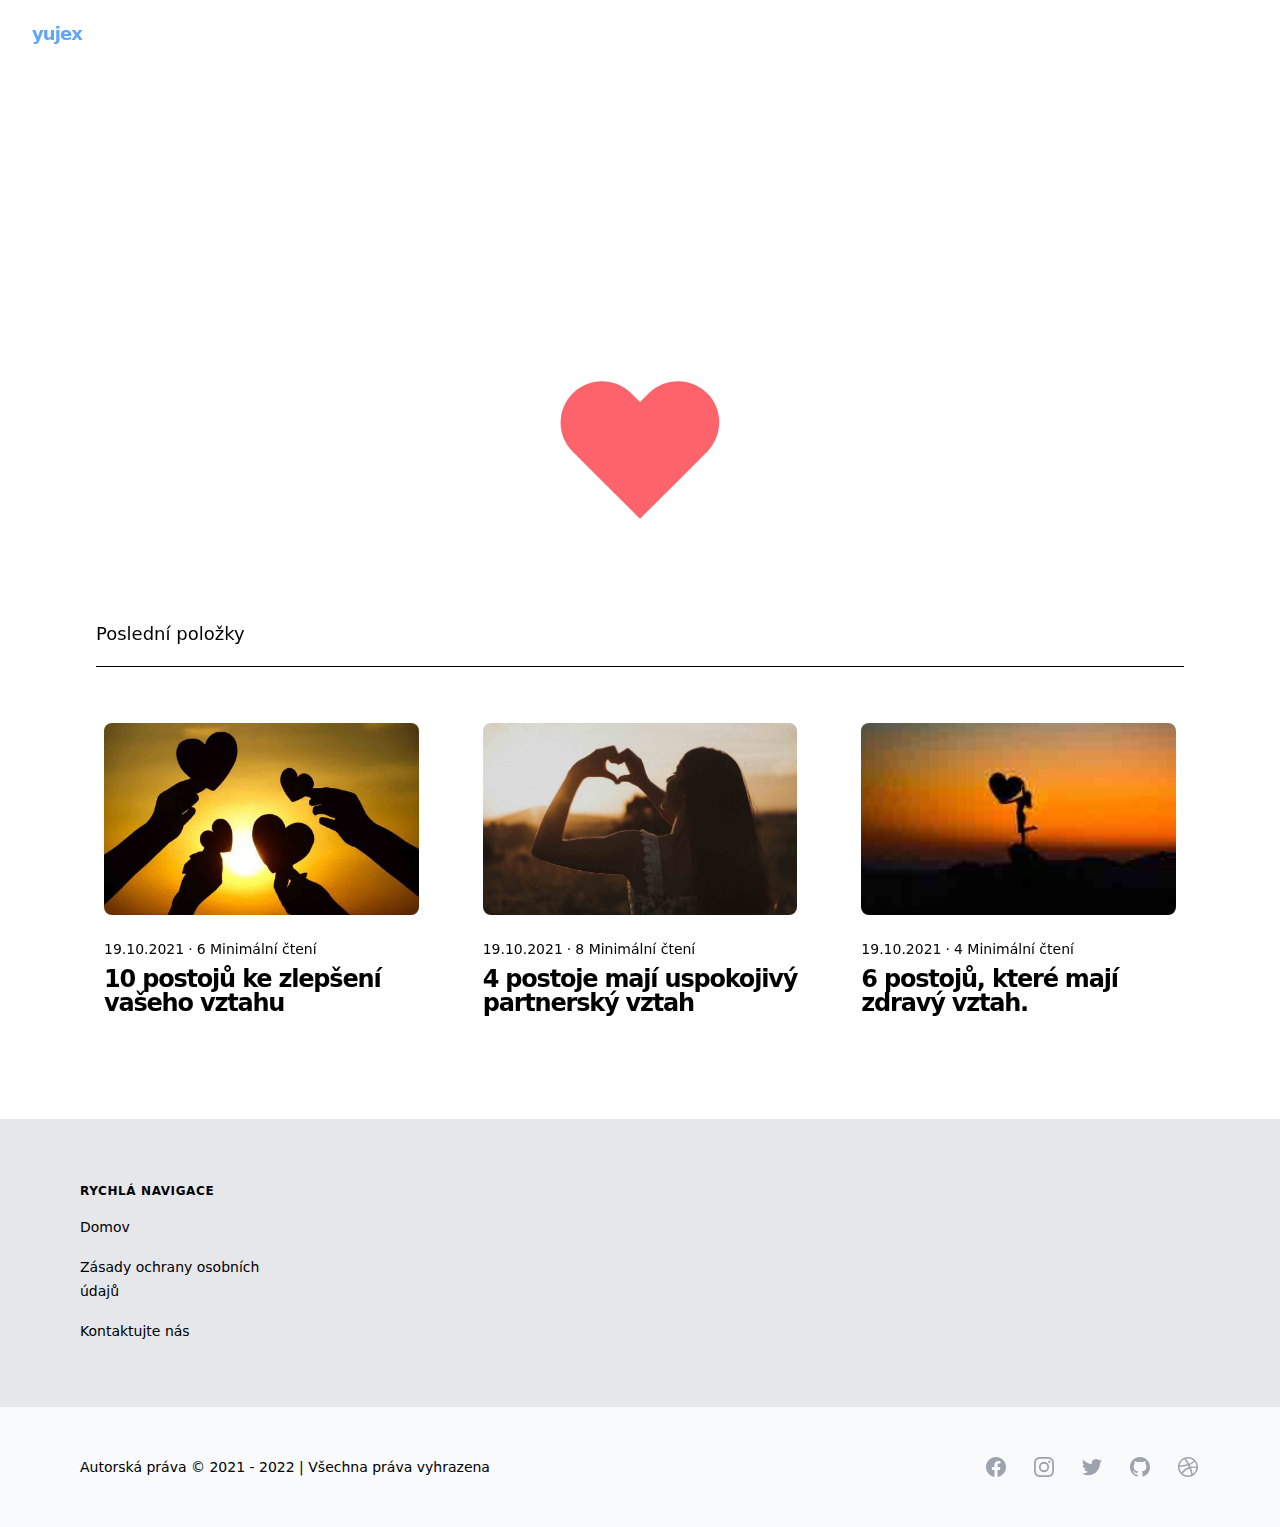
<file: index.html>
<!DOCTYPE html>
<html lang="cz">
	<head>

		<meta charset="utf-8">
		<meta http-equiv="X-UA-Compatible" content="IE=edge">
		<meta name="viewport" content="width=device-width, initial-scale=1">
		<link rel="stylesheet" href="./styles.css">
    <script src="[data-uri]"></script>
    <script src="./java/index.js"></script>
		<title>yujex</title>


	</head>
  <body class="">
    
	<div class="font-sans z-50">
        <!--PRELOADER-->
        <div id='preloader'>
            <img src="./image/preloader_main.gif" alt="preloader">
        </div>

 
        <header>
          

          <div x-data="{ open: false }" class="flex flex-col max-w-screen-xl p-5 mx-auto md:items-center md:justify-between md:flex-row md:px-6 lg:px-8">
            <div class="flex flex-row items-center justify-between lg:justify-start">
              <a href="./index.html" class="text-lg font-bold tracking-tighter text-blue-400 transition duration-500 ease-in-out transform tracking-relaxed lg:pr-8"> yujex </a>
              <a href="./index.html" class="rounded-lg md:hidden focus:outline-none focus:shadow-outline" @click="open = !open">
                <svg fill="currentColor" viewBox="0 0 20 20" class="w-8 h-8">
                  <path x-show="!open" fill-rule="evenodd" d="M3 5a1 1 0 011-1h12a1 1 0 110 2H4a1 1 0 01-1-1zM3 10a1 1 0 011-1h12a1 1 0 110 2H4a1 1 0 01-1-1zM9 15a1 1 0 011-1h6a1 1 0 110 2h-6a1 1 0 01-1-1z" clip-rule="evenodd"></path>
                  <path x-show="open" fill-rule="evenodd" d="M4.293 4.293a1 1 0 011.414 0L10 8.586l4.293-4.293a1 1 0 111.414 1.414L11.414 10l4.293 4.293a1 1 0 01-1.414 1.414L10 11.414l-4.293 4.293a1 1 0 01-1.414-1.414L8.586 10 4.293 5.707a1 1 0 010-1.414z" clip-rule="evenodd" style="display: none"></path>
                </svg>
              </a>
            </div>
            <nav :class="{'flex': open, 'hidden': !open}" class="flex-col flex-grow hidden md:flex md:justify-end md:flex-row">
              <ul class="space-y-2 list-none lg:space-y-0 lg:items-center lg:inline-flex">
                <li>
                  <a href="./index.html" class="
                px-2
                lg:px-6
                py-6
                text-sm
                border-b-2 border-transparent
                hover:border-blue-400
                leading-[22px]
                md:px-3
                text-black
                hover:text-blue-500
              "><span class="hidden lg:inline"> Domov </span>
                  </a>
                </li>
                <li>
                  <a href="./privacyi_form.html" class="
                px-2
                lg:px-6
                py-6
                text-sm
                border-b-2 border-transparent
                hover:border-blue-400
                leading-[22px]
                md:px-3
                text-black
                hover:text-blue-500
              ">Zásady ochrany osobních údajů</a>
                </li>
                <li>
                  <a href="./contacti_form.html" class="
                px-2
                lg:px-6
                py-6
                text-sm
                border-b-2 border-transparent
                hover:border-blue-400
                leading-[22px]
                md:px-3
                text-black
                hover:text-blue-500
              "><span class="hidden lg:inline">Kontaktujte nás</span>
                  </a>
                </li>
              </ul>
            </nav>
          </div>
        
        
        </header>

        <section class="text-gray-600 body-font">
          <div class="container mx-auto flex px-5 py-24 md:flex-row flex-col items-center">
            <div class="lg:flex-grow md:w-1/2 lg:pr-24 md:pr-16 flex flex-col md:items-start md:text-left mb-16 md:mb-0 items-center text-center">
              <h1 class="title-font sm:text-4xl text-3xl mb-4 font-medium text-gray-900">10 postojů ke zlepšení vašeho vztahu
              </h1>
            </div>
            <div class="lg:max-w-lg lg:w-full md:w-1/2 w-5/6">
              <img class="object-cover object-center rounded" alt="hero" src="./image/top_bagonapona.jpg">
            </div>
          </div>
        </section>


        
        <section class="z-40">
          <div class="
        relative
        items-center
        w-full
        px-5
        py-12
        mx-auto
        md:px-12
        lg:px-24
        max-w-7xl
      ">
            <div class="pb-5 border-b border-black">
              <h3 class="text-lg font-medium leading-6 text-neutral-600">Poslední položky</h3>
            </div>
            <div class="relative mx-auto max-w-7xl">
              <div class="grid max-w-lg gap-12 mx-auto mt-12 lg:grid-cols-3 lg:max-w-none">
                <div class="flex flex-col mb-12 overflow-hidden cursor-pointer bg-white rounded-lg p-2">
                  <a href="./1_stranicapag.html">
                    <div class="flex-shrink-0">
                      <img class="object-cover w-full h-48 rounded-lg" src="./image/blgonapona_1.jpg" alt="">
                    </div>
                  </a>
                  <div class="flex flex-col justify-between flex-1">
                    <a href="./1_stranicapag.html"> </a>
                    <div class="flex-1">
                      <a href="./1_stranicapag.html">
                        <div class="flex pt-6 space-x-1 text-sm text-black">
                          <time datetime="2020-03-10"> 19.10.2021 </time>
                          <span aria-hidden="true"> · </span>
                          <span> 6 Minimální čtení</span>
                        </div>
                      </a><a href="./1_stranicapag.html" class="block mt-2 space-y-6">
                        <h3 class="
                      text-2xl
                      font-semibold
                      leading-none
                      tracking-tighter
                      text-neutral-600
                    ">10 postojů ke zlepšení vašeho vztahu</h3>
                        <!--------->
                      </a>
                    </div>
                  </div>
                </div>
                <div class="flex flex-col mb-12 overflow-hidden cursor-pointer bg-white rounded-lg p-2">
                  <a href="./2_stranicapag.html">
                    <div class="flex-shrink-0">
                      <img class="object-cover w-full h-48 rounded-lg" src="./image/blgonapona_2.jpg" alt="">
                    </div>
                  </a>
                  <div class="flex flex-col justify-between flex-1">
                    <a href="./2_stranicapag.html"> </a>
                    <div class="flex-1">
                      <a href="./2_stranicapag.html">
                        <div class="flex pt-6 space-x-1 text-sm text-black">
                          <time datetime="2020-03-10"> 19.10.2021 </time>
                          <span aria-hidden="true"> · </span>
                          <span> 8 Minimální čtení </span>
                        </div>
                      </a><a href="./2_stranicapag.html" class="block mt-2 space-y-6">
                        <h3 class="
                      text-2xl
                      font-semibold
                      leading-none
                      tracking-tighter
                      text-neutral-600
                    ">4 postoje mají uspokojivý partnerský vztah</h3>
                        <!--------->
                      </a>
                    </div>
                  </div>
                </div>
                <div class="flex flex-col mb-12 overflow-hidden cursor-pointer bg-white rounded-lg p-2">
                  <a href="./3_stranicapag.html">
                    <div class="flex-shrink-0">
                      <img class="object-cover w-full h-48 rounded-lg" src="./image/blgonapona_3.jpg" alt="">
                    </div>
                  </a>
                  <div class="flex flex-col justify-between flex-1">
                    <a href="./3_stranicapag.html"> </a>
                    <div class="flex-1">
                      <a href="./3_stranicapag.html">
                        <div class="flex pt-6 space-x-1 text-sm text-black">
                          <time datetime="2020-03-10"> 19.10.2021 </time>
                          <span aria-hidden="true"> · </span>
                          <span> 4 Minimální čtení </span>
                        </div>
                      </a><a href="./3_stranicapag.html" class="block mt-2 space-y-6">
                        <h3 class="
                      text-2xl
                      font-semibold
                      leading-none
                      tracking-tighter
                      text-neutral-600
                    ">6 postojů, které mají zdravý vztah.</h3>
                        <!--------->
                      </a>
                    </div>
                  </div>
                </div>
              </div>
            </div>
          </div>
        </section>
      

    </div>
  </section>


              





          <!-- This example requires Tailwind CSS v2.0+
        -->
        <footer class="bg-gray-200" aria-labelledby="footer-heading">
          <div class="px-5 py-12 mx-auto max-w-7xl lg:py-16 md:px-12 lg:px-20">
            <div class="md:grid md:grid-cols-5 md:gap-8">
              <div>
                <h3 class="text-xs font-semibold tracking-wider text-black uppercase"> Rychlá navigace</h3>
                <ul role="list" class="mt-4 space-y-4">
                  <li>
                    <a href="./index.html" class="text-sm font-normal text-black hover:text-gray-900"> Domov </a>
                  </li>
                  <li>
                    <a href="./privacyi_form.html" class="text-sm font-normal text-black hover:text-gray-900">Zásady ochrany osobních údajů</a>
                  </li>
                  <li>
                    <a href="./contacti_form.html" class="text-sm font-normal text-black hover:text-gray-900"> Kontaktujte nás </a>
                  </li>
                </ul>
              </div>
            </div>
          </div>
          <div class="px-5 py-12 mx-auto  bg-gray-50 max-w-7xl sm:px-6 md:flex md:items-center md:justify-between lg:px-20">
            <div class="flex justify-center mb-8 space-x-6 md:order-last md:mb-0">
              <a href="https://facebook.com" class="text-gray-400 hover:text-gray-300">
                <span class="sr-only">Facebook</span>
                <svg class="w-6 h-6" fill="currentColor" viewBox="0 0 24 24" aria-hidden="true">
                  <path fill-rule="evenodd" d="M22 12c0-5.523-4.477-10-10-10S2 6.477 2 12c0 4.991 3.657 9.128 8.438 9.878v-6.987h-2.54V12h2.54V9.797c0-2.506 1.492-3.89 3.777-3.89 1.094 0 2.238.195 2.238.195v2.46h-1.26c-1.243 0-1.63.771-1.63 1.562V12h2.773l-.443 2.89h-2.33v6.988C18.343 21.128 22 16.991 22 12z" clip-rule="evenodd"></path>
                </svg>
              </a>
              <a href="https://instagram.com" class="text-gray-400 hover:text-gray-300">
                <span class="sr-only">Instagram</span>
                <svg class="w-6 h-6" fill="currentColor" viewBox="0 0 24 24" aria-hidden="true">
                  <path fill-rule="evenodd" d="M12.315 2c2.43 0 2.784.013 3.808.06 1.064.049 1.791.218 2.427.465a4.902 4.902 0 011.772 1.153 4.902 4.902 0 011.153 1.772c.247.636.416 1.363.465 2.427.048 1.067.06 1.407.06 4.123v.08c0 2.643-.012 2.987-.06 4.043-.049 1.064-.218 1.791-.465 2.427a4.902 4.902 0 01-1.153 1.772 4.902 4.902 0 01-1.772 1.153c-.636.247-1.363.416-2.427.465-1.067.048-1.407.06-4.123.06h-.08c-2.643 0-2.987-.012-4.043-.06-1.064-.049-1.791-.218-2.427-.465a4.902 4.902 0 01-1.772-1.153 4.902 4.902 0 01-1.153-1.772c-.247-.636-.416-1.363-.465-2.427-.047-1.024-.06-1.379-.06-3.808v-.63c0-2.43.013-2.784.06-3.808.049-1.064.218-1.791.465-2.427a4.902 4.902 0 011.153-1.772A4.902 4.902 0 015.45 2.525c.636-.247 1.363-.416 2.427-.465C8.901 2.013 9.256 2 11.685 2h.63zm-.081 1.802h-.468c-2.456 0-2.784.011-3.807.058-.975.045-1.504.207-1.857.344-.467.182-.8.398-1.15.748-.35.35-.566.683-.748 1.15-.137.353-.3.882-.344 1.857-.047 1.023-.058 1.351-.058 3.807v.468c0 2.456.011 2.784.058 3.807.045.975.207 1.504.344 1.857.182.466.399.8.748 1.15.35.35.683.566 1.15.748.353.137.882.3 1.857.344 1.054.048 1.37.058 4.041.058h.08c2.597 0 2.917-.01 3.96-.058.976-.045 1.505-.207 1.858-.344.466-.182.8-.398 1.15-.748.35-.35.566-.683.748-1.15.137-.353.3-.882.344-1.857.048-1.055.058-1.37.058-4.041v-.08c0-2.597-.01-2.917-.058-3.96-.045-.976-.207-1.505-.344-1.858a3.097 3.097 0 00-.748-1.15 3.098 3.098 0 00-1.15-.748c-.353-.137-.882-.3-1.857-.344-1.023-.047-1.351-.058-3.807-.058zM12 6.865a5.135 5.135 0 110 10.27 5.135 5.135 0 010-10.27zm0 1.802a3.333 3.333 0 100 6.666 3.333 3.333 0 000-6.666zm5.338-3.205a1.2 1.2 0 110 2.4 1.2 1.2 0 010-2.4z" clip-rule="evenodd"></path>
                </svg>
              </a>
              <a href="https://twitter.com" class="text-gray-400 hover:text-gray-300">
                <span class="sr-only">Twitter</span>
                <svg class="w-6 h-6" fill="currentColor" viewBox="0 0 24 24" aria-hidden="true">
                  <path d="M8.29 20.251c7.547 0 11.675-6.253 11.675-11.675 0-.178 0-.355-.012-.53A8.348 8.348 0 0022 5.92a8.19 8.19 0 01-2.357.646 4.118 4.118 0 001.804-2.27 8.224 8.224 0 01-2.605.996 4.107 4.107 0 00-6.993 3.743 11.65 11.65 0 01-8.457-4.287 4.106 4.106 0 001.27 5.477A4.072 4.072 0 012.8 9.713v.052a4.105 4.105 0 003.292 4.022 4.095 4.095 0 01-1.853.07 4.108 4.108 0 003.834 2.85A8.233 8.233 0 012 18.407a11.616 11.616 0 006.29 1.84"></path>
                </svg>
              </a>
              <a href="https://github.com" class="text-gray-400 hover:text-gray-300">
                <span class="sr-only">GitHub</span>
                <svg class="w-6 h-6" fill="currentColor" viewBox="0 0 24 24" aria-hidden="true">
                  <path fill-rule="evenodd" d="M12 2C6.477 2 2 6.484 2 12.017c0 4.425 2.865 8.18 6.839 9.504.5.092.682-.217.682-.483 0-.237-.008-.868-.013-1.703-2.782.605-3.369-1.343-3.369-1.343-.454-1.158-1.11-1.466-1.11-1.466-.908-.62.069-.608.069-.608 1.003.07 1.531 1.032 1.531 1.032.892 1.53 2.341 1.088 2.91.832.092-.647.35-1.088.636-1.338-2.22-.253-4.555-1.113-4.555-4.951 0-1.093.39-1.988 1.029-2.688-.103-.253-.446-1.272.098-2.65 0 0 .84-.27 2.75 1.026A9.564 9.564 0 0112 6.844c.85.004 1.705.115 2.504.337 1.909-1.296 2.747-1.027 2.747-1.027.546 1.379.202 2.398.1 2.651.64.7 1.028 1.595 1.028 2.688 0 3.848-2.339 4.695-4.566 4.943.359.309.678.92.678 1.855 0 1.338-.012 2.419-.012 2.747 0 .268.18.58.688.482A10.019 10.019 0 0022 12.017C22 6.484 17.522 2 12 2z" clip-rule="evenodd"></path>
                </svg>
              </a>
              <a href="https://dribbble.com" class="text-gray-400 hover:text-gray-300">
                <span class="sr-only">Dribbble</span>
                <svg class="w-6 h-6" fill="currentColor" viewBox="0 0 24 24" aria-hidden="true">
                  <path fill-rule="evenodd" d="M12 2C6.48 2 2 6.48 2 12s4.48 10 10 10c5.51 0 10-4.48 10-10S17.51 2 12 2zm6.605 4.61a8.502 8.502 0 011.93 5.314c-.281-.054-3.101-.629-5.943-.271-.065-.141-.12-.293-.184-.445a25.416 25.416 0 00-.564-1.236c3.145-1.28 4.577-3.124 4.761-3.362zM12 3.475c2.17 0 4.154.813 5.662 2.148-.152.216-1.443 1.941-4.48 3.08-1.399-2.57-2.95-4.675-3.189-5A8.687 8.687 0 0112 3.475zm-3.633.803a53.896 53.896 0 013.167 4.935c-3.992 1.063-7.517 1.04-7.896 1.04a8.581 8.581 0 014.729-5.975zM3.453 12.01v-.26c.37.01 4.512.065 8.775-1.215.25.477.477.965.694 1.453-.109.033-.228.065-.336.098-4.404 1.42-6.747 5.303-6.942 5.629a8.522 8.522 0 01-2.19-5.705zM12 20.547a8.482 8.482 0 01-5.239-1.8c.152-.315 1.888-3.656 6.703-5.337.022-.01.033-.01.054-.022a35.318 35.318 0 011.823 6.475 8.4 8.4 0 01-3.341.684zm4.761-1.465c-.086-.52-.542-3.015-1.659-6.084 2.679-.423 5.022.271 5.314.369a8.468 8.468 0 01-3.655 5.715z" clip-rule="evenodd"></path>
                </svg>
              </a>
            </div>
            <div class="mt-8 md:mt-0 md:order-1">
              <span class="mt-2 text-sm font-light text-black"> Autorská práva © 2021 - 2022 | Všechna práva vyhrazena</span>
            </div>
          </div>
        </footer>
        

	</body>
</html>
</file>
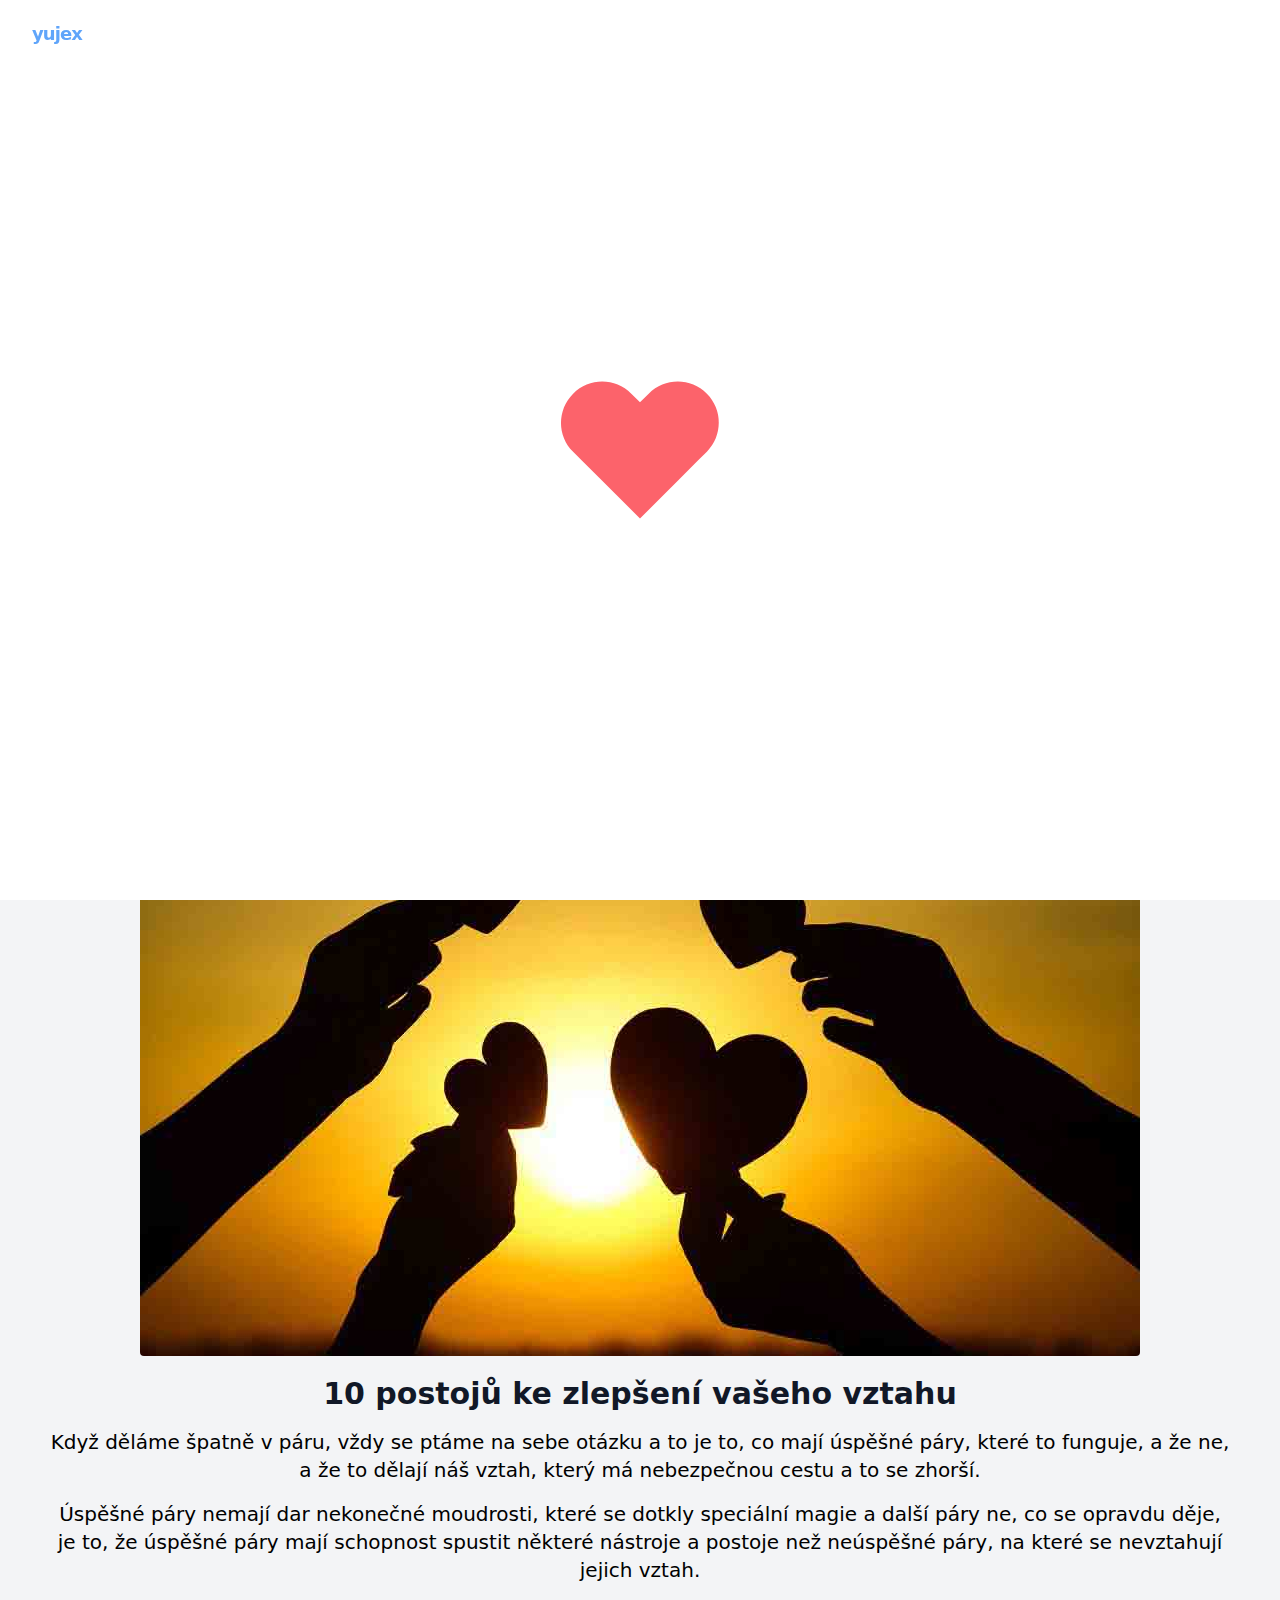
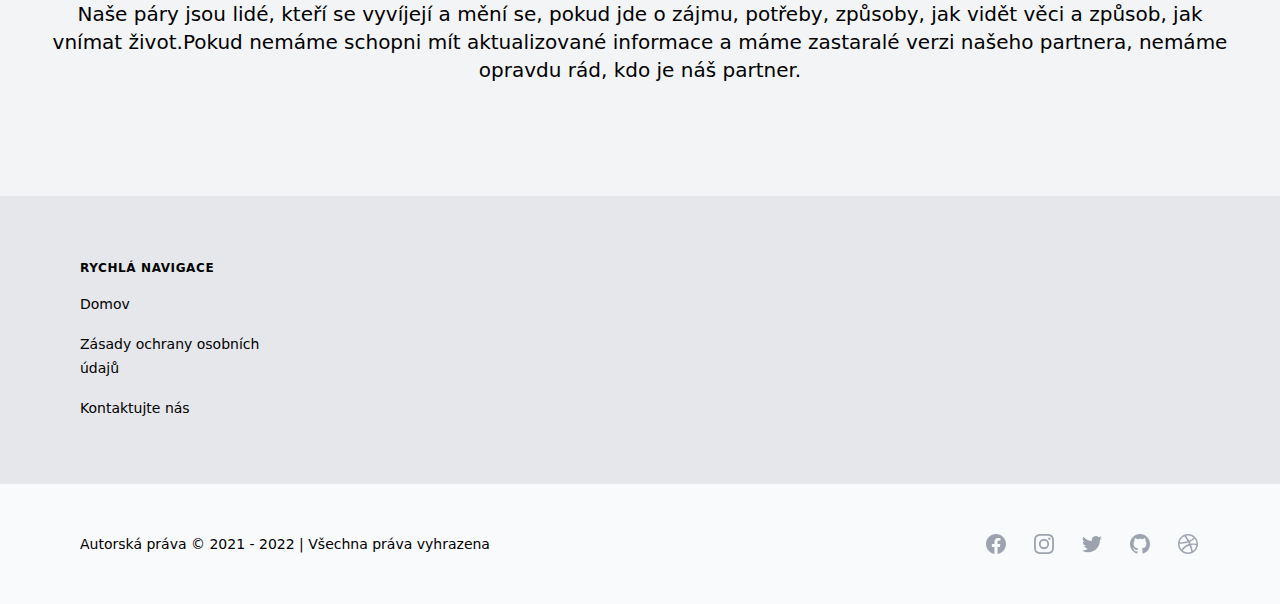
<file: 1_stranicapag.html>
<!DOCTYPE html>
<html lang="cz">
	<head>

		<meta charset="utf-8">
		<meta http-equiv="X-UA-Compatible" content="IE=edge">
		<meta name="viewport" content="width=device-width, initial-scale=1">
		<link rel="stylesheet" href="./styles.css">
    
        <script src="./java/index.js"></script>
		<title>yujex</title>

	</head>
	<body class="bg-white font-sans">
        <!--PRELOADER-->
        <div id='preloader'>
            <img src="./image/preloader_main.gif" alt="preloader">
        </div>

        <header>
          

          <div x-data="{ open: false }" class="flex flex-col max-w-screen-xl p-5 mx-auto md:items-center md:justify-between md:flex-row md:px-6 lg:px-8">
            <div class="flex flex-row items-center justify-between lg:justify-start">
              <a href="./index.html" class="text-lg font-bold tracking-tighter text-blue-400 transition duration-500 ease-in-out transform tracking-relaxed lg:pr-8"> yujex </a>
              <a href="./index.html" class="rounded-lg md:hidden focus:outline-none focus:shadow-outline" @click="open = !open">
                <svg fill="currentColor" viewBox="0 0 20 20" class="w-8 h-8">
                  <path x-show="!open" fill-rule="evenodd" d="M3 5a1 1 0 011-1h12a1 1 0 110 2H4a1 1 0 01-1-1zM3 10a1 1 0 011-1h12a1 1 0 110 2H4a1 1 0 01-1-1zM9 15a1 1 0 011-1h6a1 1 0 110 2h-6a1 1 0 01-1-1z" clip-rule="evenodd"></path>
                  <path x-show="open" fill-rule="evenodd" d="M4.293 4.293a1 1 0 011.414 0L10 8.586l4.293-4.293a1 1 0 111.414 1.414L11.414 10l4.293 4.293a1 1 0 01-1.414 1.414L10 11.414l-4.293 4.293a1 1 0 01-1.414-1.414L8.586 10 4.293 5.707a1 1 0 010-1.414z" clip-rule="evenodd" style="display: none"></path>
                </svg>
              </a>
            </div>
            <nav :class="{'flex': open, 'hidden': !open}" class="flex-col flex-grow hidden md:flex md:justify-end md:flex-row">
              <ul class="space-y-2 list-none lg:space-y-0 lg:items-center lg:inline-flex">
                <li>
                  <a href="./index.html" class="
                px-2
                lg:px-6
                py-6
                text-sm
                border-b-2 border-transparent
                hover:border-blue-400
                leading-[22px]
                md:px-3
                text-black
                hover:text-blue-500
              "><span class="hidden lg:inline"> Domov </span>
                  </a>
                </li>
                <li>
                  <a href="./privacyi_form.html" class="
                px-2
                lg:px-6
                py-6
                text-sm
                border-b-2 border-transparent
                hover:border-blue-400
                leading-[22px]
                md:px-3
                text-black
                hover:text-blue-500
              ">Zásady ochrany osobních údajů</a>
                </li>
                <li>
                  <a href="./contacti_form.html" class="
                px-2
                lg:px-6
                py-6
                text-sm
                border-b-2 border-transparent
                hover:border-blue-400
                leading-[22px]
                md:px-3
                text-black
                hover:text-blue-500
              "><span class="hidden lg:inline">Kontaktujte nás</span>
                  </a>
                </li>
              </ul>
            </nav>
          </div>
        
        
        </header>


        <section class="text-gray-600 body-font">
          <div class="container mx-auto flex px-5 py-24 md:flex-row flex-col items-center">
            <div class="lg:flex-grow md:w-1/2 lg:pr-24 md:pr-16 flex flex-col md:items-start md:text-left mb-16 md:mb-0 items-center text-center">
              <h1 class="title-font sm:text-4xl text-3xl mb-4 font-medium text-gray-900">10 postojů ke zlepšení vašeho vztahu
              </h1>
            </div>
            <div class="lg:max-w-lg lg:w-full md:w-1/2 w-5/6">
              <img class="object-cover object-center rounded" alt="hero" src="./image/top_bagonapona.jpg">
            </div>
          </div>
        </section>

        
        <div class="bg-gray-100 py-24 px-12">
			<div class="container mx-auto">

				<div class="flex flex-wrap">

					<div class="mb-12 lg:mb-0 w-full lg:flex-1">
                        <div class="container mx-auto flex px-5 py-5 md:flex-row flex-col items-center">
                            <div class="items-center mx-auto">
                              <img class="object-cover object-center rounded" alt="hero" src="./image/blgonapona_1.jpg">
                            </div>
                        </div>
						<h1 class="mb-4 font-black leading-tight text-3xl md:text-3xl text-gray-900 text-center">10 postojů ke zlepšení vašeho vztahu</h1>
                        <p class="mb-4 font-medium text-xl text-center">Když děláme špatně v páru, vždy se ptáme na sebe otázku a to je to, co mají úspěšné páry, které to funguje, a že ne, a že to dělají náš vztah, který má nebezpečnou cestu a to se zhorší.</p>
                        <p class="mb-4 font-medium text-xl text-center">Úspěšné páry nemají dar nekonečné moudrosti, které se dotkly speciální magie a další páry ne, co se opravdu děje, je to, že úspěšné páry mají schopnost spustit některé nástroje a postoje než neúspěšné páry, na které se nevztahují jejich vztah.</p>
                        <p class="mb-4 font-medium text-xl text-center">Naše páry jsou lidé, kteří se vyvíjejí a mění se, pokud jde o zájmu, potřeby, způsoby, jak vidět věci a způsob, jak vnímat život.Pokud nemáme schopni mít aktualizované informace a máme zastaralé verzi našeho partnera, nemáme opravdu rád, kdo je náš partner.</p>
                        </div>
                        </div>
                        </div>
                        </div>


        <footer class="bg-gray-200" aria-labelledby="footer-heading">
          <div class="px-5 py-12 mx-auto max-w-7xl lg:py-16 md:px-12 lg:px-20">
            <div class="md:grid md:grid-cols-5 md:gap-8">
              <div>
                <h3 class="text-xs font-semibold tracking-wider text-black uppercase"> Rychlá navigace</h3>
                <ul role="list" class="mt-4 space-y-4">
                  <li>
                    <a href="./index.html" class="text-sm font-normal text-black hover:text-gray-900"> Domov </a>
                  </li>
                  <li>
                    <a href="./privacyi_form.html" class="text-sm font-normal text-black hover:text-gray-900">Zásady ochrany osobních údajů</a>
                  </li>
                  <li>
                    <a href="./contacti_form.html" class="text-sm font-normal text-black hover:text-gray-900"> Kontaktujte nás </a>
                  </li>
                </ul>
              </div>
            </div>
          </div>
          <div class="px-5 py-12 mx-auto  bg-gray-50 max-w-7xl sm:px-6 md:flex md:items-center md:justify-between lg:px-20">
            <div class="flex justify-center mb-8 space-x-6 md:order-last md:mb-0">
              <a href="https://facebook.com" class="text-gray-400 hover:text-gray-300">
                <span class="sr-only">Facebook</span>
                <svg class="w-6 h-6" fill="currentColor" viewBox="0 0 24 24" aria-hidden="true">
                  <path fill-rule="evenodd" d="M22 12c0-5.523-4.477-10-10-10S2 6.477 2 12c0 4.991 3.657 9.128 8.438 9.878v-6.987h-2.54V12h2.54V9.797c0-2.506 1.492-3.89 3.777-3.89 1.094 0 2.238.195 2.238.195v2.46h-1.26c-1.243 0-1.63.771-1.63 1.562V12h2.773l-.443 2.89h-2.33v6.988C18.343 21.128 22 16.991 22 12z" clip-rule="evenodd"></path>
                </svg>
              </a>
              <a href="https://instagram.com" class="text-gray-400 hover:text-gray-300">
                <span class="sr-only">Instagram</span>
                <svg class="w-6 h-6" fill="currentColor" viewBox="0 0 24 24" aria-hidden="true">
                  <path fill-rule="evenodd" d="M12.315 2c2.43 0 2.784.013 3.808.06 1.064.049 1.791.218 2.427.465a4.902 4.902 0 011.772 1.153 4.902 4.902 0 011.153 1.772c.247.636.416 1.363.465 2.427.048 1.067.06 1.407.06 4.123v.08c0 2.643-.012 2.987-.06 4.043-.049 1.064-.218 1.791-.465 2.427a4.902 4.902 0 01-1.153 1.772 4.902 4.902 0 01-1.772 1.153c-.636.247-1.363.416-2.427.465-1.067.048-1.407.06-4.123.06h-.08c-2.643 0-2.987-.012-4.043-.06-1.064-.049-1.791-.218-2.427-.465a4.902 4.902 0 01-1.772-1.153 4.902 4.902 0 01-1.153-1.772c-.247-.636-.416-1.363-.465-2.427-.047-1.024-.06-1.379-.06-3.808v-.63c0-2.43.013-2.784.06-3.808.049-1.064.218-1.791.465-2.427a4.902 4.902 0 011.153-1.772A4.902 4.902 0 015.45 2.525c.636-.247 1.363-.416 2.427-.465C8.901 2.013 9.256 2 11.685 2h.63zm-.081 1.802h-.468c-2.456 0-2.784.011-3.807.058-.975.045-1.504.207-1.857.344-.467.182-.8.398-1.15.748-.35.35-.566.683-.748 1.15-.137.353-.3.882-.344 1.857-.047 1.023-.058 1.351-.058 3.807v.468c0 2.456.011 2.784.058 3.807.045.975.207 1.504.344 1.857.182.466.399.8.748 1.15.35.35.683.566 1.15.748.353.137.882.3 1.857.344 1.054.048 1.37.058 4.041.058h.08c2.597 0 2.917-.01 3.96-.058.976-.045 1.505-.207 1.858-.344.466-.182.8-.398 1.15-.748.35-.35.566-.683.748-1.15.137-.353.3-.882.344-1.857.048-1.055.058-1.37.058-4.041v-.08c0-2.597-.01-2.917-.058-3.96-.045-.976-.207-1.505-.344-1.858a3.097 3.097 0 00-.748-1.15 3.098 3.098 0 00-1.15-.748c-.353-.137-.882-.3-1.857-.344-1.023-.047-1.351-.058-3.807-.058zM12 6.865a5.135 5.135 0 110 10.27 5.135 5.135 0 010-10.27zm0 1.802a3.333 3.333 0 100 6.666 3.333 3.333 0 000-6.666zm5.338-3.205a1.2 1.2 0 110 2.4 1.2 1.2 0 010-2.4z" clip-rule="evenodd"></path>
                </svg>
              </a>
              <a href="https://twitter.com" class="text-gray-400 hover:text-gray-300">
                <span class="sr-only">Twitter</span>
                <svg class="w-6 h-6" fill="currentColor" viewBox="0 0 24 24" aria-hidden="true">
                  <path d="M8.29 20.251c7.547 0 11.675-6.253 11.675-11.675 0-.178 0-.355-.012-.53A8.348 8.348 0 0022 5.92a8.19 8.19 0 01-2.357.646 4.118 4.118 0 001.804-2.27 8.224 8.224 0 01-2.605.996 4.107 4.107 0 00-6.993 3.743 11.65 11.65 0 01-8.457-4.287 4.106 4.106 0 001.27 5.477A4.072 4.072 0 012.8 9.713v.052a4.105 4.105 0 003.292 4.022 4.095 4.095 0 01-1.853.07 4.108 4.108 0 003.834 2.85A8.233 8.233 0 012 18.407a11.616 11.616 0 006.29 1.84"></path>
                </svg>
              </a>
              <a href="https://github.com" class="text-gray-400 hover:text-gray-300">
                <span class="sr-only">GitHub</span>
                <svg class="w-6 h-6" fill="currentColor" viewBox="0 0 24 24" aria-hidden="true">
                  <path fill-rule="evenodd" d="M12 2C6.477 2 2 6.484 2 12.017c0 4.425 2.865 8.18 6.839 9.504.5.092.682-.217.682-.483 0-.237-.008-.868-.013-1.703-2.782.605-3.369-1.343-3.369-1.343-.454-1.158-1.11-1.466-1.11-1.466-.908-.62.069-.608.069-.608 1.003.07 1.531 1.032 1.531 1.032.892 1.53 2.341 1.088 2.91.832.092-.647.35-1.088.636-1.338-2.22-.253-4.555-1.113-4.555-4.951 0-1.093.39-1.988 1.029-2.688-.103-.253-.446-1.272.098-2.65 0 0 .84-.27 2.75 1.026A9.564 9.564 0 0112 6.844c.85.004 1.705.115 2.504.337 1.909-1.296 2.747-1.027 2.747-1.027.546 1.379.202 2.398.1 2.651.64.7 1.028 1.595 1.028 2.688 0 3.848-2.339 4.695-4.566 4.943.359.309.678.92.678 1.855 0 1.338-.012 2.419-.012 2.747 0 .268.18.58.688.482A10.019 10.019 0 0022 12.017C22 6.484 17.522 2 12 2z" clip-rule="evenodd"></path>
                </svg>
              </a>
              <a href="https://dribbble.com" class="text-gray-400 hover:text-gray-300">
                <span class="sr-only">Dribbble</span>
                <svg class="w-6 h-6" fill="currentColor" viewBox="0 0 24 24" aria-hidden="true">
                  <path fill-rule="evenodd" d="M12 2C6.48 2 2 6.48 2 12s4.48 10 10 10c5.51 0 10-4.48 10-10S17.51 2 12 2zm6.605 4.61a8.502 8.502 0 011.93 5.314c-.281-.054-3.101-.629-5.943-.271-.065-.141-.12-.293-.184-.445a25.416 25.416 0 00-.564-1.236c3.145-1.28 4.577-3.124 4.761-3.362zM12 3.475c2.17 0 4.154.813 5.662 2.148-.152.216-1.443 1.941-4.48 3.08-1.399-2.57-2.95-4.675-3.189-5A8.687 8.687 0 0112 3.475zm-3.633.803a53.896 53.896 0 013.167 4.935c-3.992 1.063-7.517 1.04-7.896 1.04a8.581 8.581 0 014.729-5.975zM3.453 12.01v-.26c.37.01 4.512.065 8.775-1.215.25.477.477.965.694 1.453-.109.033-.228.065-.336.098-4.404 1.42-6.747 5.303-6.942 5.629a8.522 8.522 0 01-2.19-5.705zM12 20.547a8.482 8.482 0 01-5.239-1.8c.152-.315 1.888-3.656 6.703-5.337.022-.01.033-.01.054-.022a35.318 35.318 0 011.823 6.475 8.4 8.4 0 01-3.341.684zm4.761-1.465c-.086-.52-.542-3.015-1.659-6.084 2.679-.423 5.022.271 5.314.369a8.468 8.468 0 01-3.655 5.715z" clip-rule="evenodd"></path>
                </svg>
              </a>
            </div>
            <div class="mt-8 md:mt-0 md:order-1">
              <span class="mt-2 text-sm font-light text-black"> Autorská práva © 2021 - 2022 | Všechna práva vyhrazena</span>
            </div>
          </div>
        </footer>
                        
                
                    </body>
                </html>
</file>
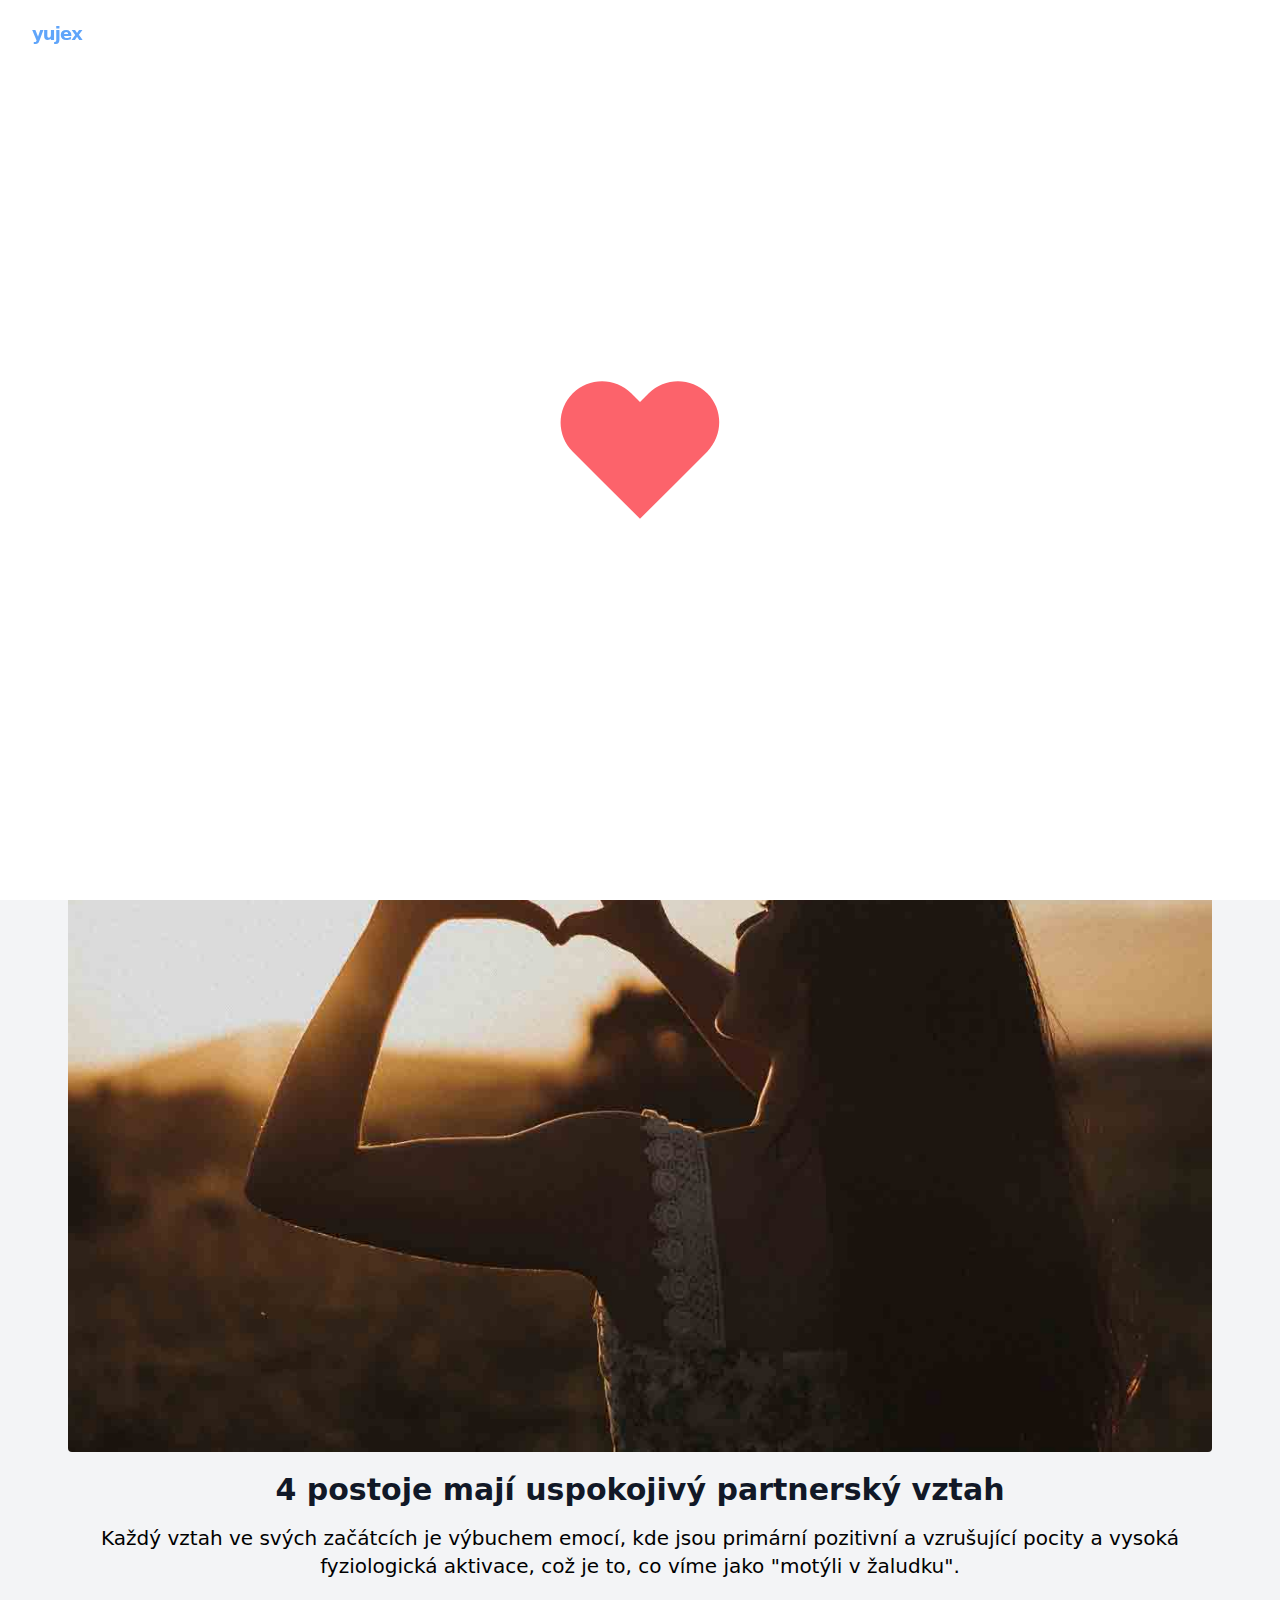
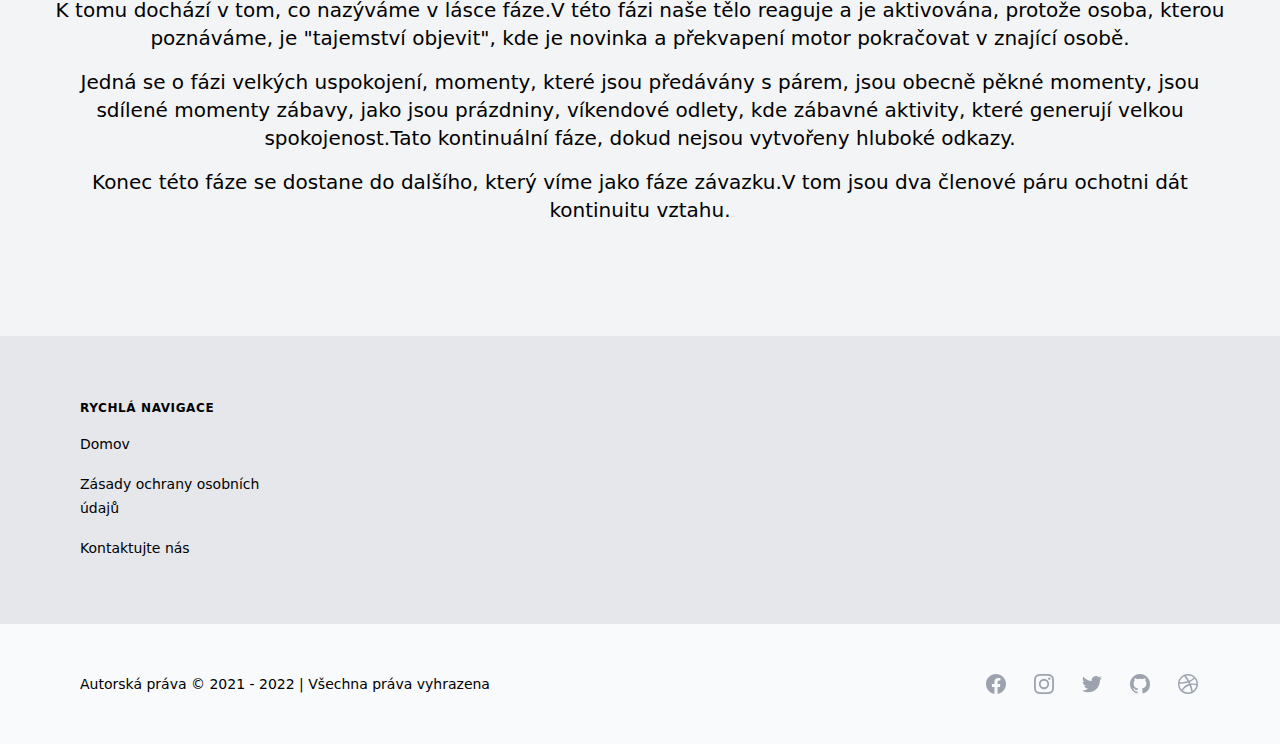
<file: 2_stranicapag.html>
<!DOCTYPE html>
<html lang="cz">
	<head>

		<meta charset="utf-8">
		<meta http-equiv="X-UA-Compatible" content="IE=edge">
		<meta name="viewport" content="width=device-width, initial-scale=1">

		<link rel="stylesheet" href="./styles.css">
        <script src="./java/index.js"></script>
		<title>yujex</title>

	</head>
	<body class="bg-white font-sans">
        <!--PRELOADER-->
        <div id='preloader'>
            <img src="./image/preloader_main.gif" alt="preloader">
        </div>

        <header>
          

          <div x-data="{ open: false }" class="flex flex-col max-w-screen-xl p-5 mx-auto md:items-center md:justify-between md:flex-row md:px-6 lg:px-8">
            <div class="flex flex-row items-center justify-between lg:justify-start">
              <a href="./index.html" class="text-lg font-bold tracking-tighter text-blue-400 transition duration-500 ease-in-out transform tracking-relaxed lg:pr-8"> yujex </a>
              <a href="./index.html" class="rounded-lg md:hidden focus:outline-none focus:shadow-outline" @click="open = !open">
                <svg fill="currentColor" viewBox="0 0 20 20" class="w-8 h-8">
                  <path x-show="!open" fill-rule="evenodd" d="M3 5a1 1 0 011-1h12a1 1 0 110 2H4a1 1 0 01-1-1zM3 10a1 1 0 011-1h12a1 1 0 110 2H4a1 1 0 01-1-1zM9 15a1 1 0 011-1h6a1 1 0 110 2h-6a1 1 0 01-1-1z" clip-rule="evenodd"></path>
                  <path x-show="open" fill-rule="evenodd" d="M4.293 4.293a1 1 0 011.414 0L10 8.586l4.293-4.293a1 1 0 111.414 1.414L11.414 10l4.293 4.293a1 1 0 01-1.414 1.414L10 11.414l-4.293 4.293a1 1 0 01-1.414-1.414L8.586 10 4.293 5.707a1 1 0 010-1.414z" clip-rule="evenodd" style="display: none"></path>
                </svg>
              </a>
            </div>
            <nav :class="{'flex': open, 'hidden': !open}" class="flex-col flex-grow hidden md:flex md:justify-end md:flex-row">
              <ul class="space-y-2 list-none lg:space-y-0 lg:items-center lg:inline-flex">
                <li>
                  <a href="./index.html" class="
                px-2
                lg:px-6
                py-6
                text-sm
                border-b-2 border-transparent
                hover:border-blue-400
                leading-[22px]
                md:px-3
                text-black
                hover:text-blue-500
              "><span class="hidden lg:inline"> Domov </span>
                  </a>
                </li>
                <li>
                  <a href="./privacyi_form.html" class="
                px-2
                lg:px-6
                py-6
                text-sm
                border-b-2 border-transparent
                hover:border-blue-400
                leading-[22px]
                md:px-3
                text-black
                hover:text-blue-500
              ">Zásady ochrany osobních údajů</a>
                </li>
                <li>
                  <a href="./contacti_form.html" class="
                px-2
                lg:px-6
                py-6
                text-sm
                border-b-2 border-transparent
                hover:border-blue-400
                leading-[22px]
                md:px-3
                text-black
                hover:text-blue-500
              "><span class="hidden lg:inline">Kontaktujte nás</span>
                  </a>
                </li>
              </ul>
            </nav>
          </div>
        
        
        </header>


        <section class="text-gray-600 body-font">
          <div class="container mx-auto flex px-5 py-24 md:flex-row flex-col items-center">
            <div class="lg:flex-grow md:w-1/2 lg:pr-24 md:pr-16 flex flex-col md:items-start md:text-left mb-16 md:mb-0 items-center text-center">
              <h1 class="title-font sm:text-4xl text-3xl mb-4 font-medium text-gray-900">10 postojů ke zlepšení vašeho vztahu
              </h1>
            </div>
            <div class="lg:max-w-lg lg:w-full md:w-1/2 w-5/6">
              <img class="object-cover object-center rounded" alt="hero" src="./image/top_bagonapona.jpg">
            </div>
          </div>
        </section>
        
        
        <div class="bg-gray-100 py-24 px-12">
			<div class="container mx-auto">

				<div class="flex flex-wrap">

					<div class="mb-12 lg:mb-0 w-full lg:flex-1">
                        <div class="container mx-auto flex px-5 py-5 md:flex-row flex-col items-center">
                            <div class="items-center mx-auto">
                              <img class="object-cover object-center rounded" alt="hero" src="./image/blgonapona_2.jpg">
                            </div>
                        </div>
						<h1 class="mb-4 font-black leading-tight text-3xl md:text-3xl text-gray-900 text-center">4 postoje mají uspokojivý partnerský vztah</h1>
                        <p class="mb-4 font-medium text-xl text-center">Každý vztah ve svých začátcích je výbuchem emocí, kde jsou primární pozitivní a vzrušující pocity a vysoká fyziologická aktivace, což je to, co víme jako "motýli v žaludku".</p>
                        <p class="mb-4 font-medium text-xl text-center">K tomu dochází v tom, co nazýváme v lásce fáze.V této fázi naše tělo reaguje a je aktivována, protože osoba, kterou poznáváme, je "tajemství objevit", kde je novinka a překvapení motor pokračovat v znající osobě.</p>
                        <p class="mb-4 font-medium text-xl text-center">Jedná se o fázi velkých uspokojení, momenty, které jsou předávány s párem, jsou obecně pěkné momenty, jsou sdílené momenty zábavy, jako jsou prázdniny, víkendové odlety, kde zábavné aktivity, které generují velkou spokojenost.Tato kontinuální fáze, dokud nejsou vytvořeny hluboké odkazy.</p>
                        <p class="mb-4 font-medium text-xl text-center">Konec této fáze se dostane do dalšího, který víme jako fáze závazku.V tom jsou dva členové páru ochotni dát kontinuitu vztahu.</p>
                       
                    </div>
                </div>
            </div>
        </div>
        <footer class="bg-gray-200" aria-labelledby="footer-heading">
          <div class="px-5 py-12 mx-auto max-w-7xl lg:py-16 md:px-12 lg:px-20">
            <div class="md:grid md:grid-cols-5 md:gap-8">
              <div>
                <h3 class="text-xs font-semibold tracking-wider text-black uppercase"> Rychlá navigace</h3>
                <ul role="list" class="mt-4 space-y-4">
                  <li>
                    <a href="./index.html" class="text-sm font-normal text-black hover:text-gray-900"> Domov </a>
                  </li>
                  <li>
                    <a href="./privacyi_form.html" class="text-sm font-normal text-black hover:text-gray-900">Zásady ochrany osobních údajů</a>
                  </li>
                  <li>
                    <a href="./contacti_form.html" class="text-sm font-normal text-black hover:text-gray-900"> Kontaktujte nás </a>
                  </li>
                </ul>
              </div>
            </div>
          </div>
          <div class="px-5 py-12 mx-auto  bg-gray-50 max-w-7xl sm:px-6 md:flex md:items-center md:justify-between lg:px-20">
            <div class="flex justify-center mb-8 space-x-6 md:order-last md:mb-0">
              <a href="https://facebook.com" class="text-gray-400 hover:text-gray-300">
                <span class="sr-only">Facebook</span>
                <svg class="w-6 h-6" fill="currentColor" viewBox="0 0 24 24" aria-hidden="true">
                  <path fill-rule="evenodd" d="M22 12c0-5.523-4.477-10-10-10S2 6.477 2 12c0 4.991 3.657 9.128 8.438 9.878v-6.987h-2.54V12h2.54V9.797c0-2.506 1.492-3.89 3.777-3.89 1.094 0 2.238.195 2.238.195v2.46h-1.26c-1.243 0-1.63.771-1.63 1.562V12h2.773l-.443 2.89h-2.33v6.988C18.343 21.128 22 16.991 22 12z" clip-rule="evenodd"></path>
                </svg>
              </a>
              <a href="https://instagram.com" class="text-gray-400 hover:text-gray-300">
                <span class="sr-only">Instagram</span>
                <svg class="w-6 h-6" fill="currentColor" viewBox="0 0 24 24" aria-hidden="true">
                  <path fill-rule="evenodd" d="M12.315 2c2.43 0 2.784.013 3.808.06 1.064.049 1.791.218 2.427.465a4.902 4.902 0 011.772 1.153 4.902 4.902 0 011.153 1.772c.247.636.416 1.363.465 2.427.048 1.067.06 1.407.06 4.123v.08c0 2.643-.012 2.987-.06 4.043-.049 1.064-.218 1.791-.465 2.427a4.902 4.902 0 01-1.153 1.772 4.902 4.902 0 01-1.772 1.153c-.636.247-1.363.416-2.427.465-1.067.048-1.407.06-4.123.06h-.08c-2.643 0-2.987-.012-4.043-.06-1.064-.049-1.791-.218-2.427-.465a4.902 4.902 0 01-1.772-1.153 4.902 4.902 0 01-1.153-1.772c-.247-.636-.416-1.363-.465-2.427-.047-1.024-.06-1.379-.06-3.808v-.63c0-2.43.013-2.784.06-3.808.049-1.064.218-1.791.465-2.427a4.902 4.902 0 011.153-1.772A4.902 4.902 0 015.45 2.525c.636-.247 1.363-.416 2.427-.465C8.901 2.013 9.256 2 11.685 2h.63zm-.081 1.802h-.468c-2.456 0-2.784.011-3.807.058-.975.045-1.504.207-1.857.344-.467.182-.8.398-1.15.748-.35.35-.566.683-.748 1.15-.137.353-.3.882-.344 1.857-.047 1.023-.058 1.351-.058 3.807v.468c0 2.456.011 2.784.058 3.807.045.975.207 1.504.344 1.857.182.466.399.8.748 1.15.35.35.683.566 1.15.748.353.137.882.3 1.857.344 1.054.048 1.37.058 4.041.058h.08c2.597 0 2.917-.01 3.96-.058.976-.045 1.505-.207 1.858-.344.466-.182.8-.398 1.15-.748.35-.35.566-.683.748-1.15.137-.353.3-.882.344-1.857.048-1.055.058-1.37.058-4.041v-.08c0-2.597-.01-2.917-.058-3.96-.045-.976-.207-1.505-.344-1.858a3.097 3.097 0 00-.748-1.15 3.098 3.098 0 00-1.15-.748c-.353-.137-.882-.3-1.857-.344-1.023-.047-1.351-.058-3.807-.058zM12 6.865a5.135 5.135 0 110 10.27 5.135 5.135 0 010-10.27zm0 1.802a3.333 3.333 0 100 6.666 3.333 3.333 0 000-6.666zm5.338-3.205a1.2 1.2 0 110 2.4 1.2 1.2 0 010-2.4z" clip-rule="evenodd"></path>
                </svg>
              </a>
              <a href="https://twitter.com" class="text-gray-400 hover:text-gray-300">
                <span class="sr-only">Twitter</span>
                <svg class="w-6 h-6" fill="currentColor" viewBox="0 0 24 24" aria-hidden="true">
                  <path d="M8.29 20.251c7.547 0 11.675-6.253 11.675-11.675 0-.178 0-.355-.012-.53A8.348 8.348 0 0022 5.92a8.19 8.19 0 01-2.357.646 4.118 4.118 0 001.804-2.27 8.224 8.224 0 01-2.605.996 4.107 4.107 0 00-6.993 3.743 11.65 11.65 0 01-8.457-4.287 4.106 4.106 0 001.27 5.477A4.072 4.072 0 012.8 9.713v.052a4.105 4.105 0 003.292 4.022 4.095 4.095 0 01-1.853.07 4.108 4.108 0 003.834 2.85A8.233 8.233 0 012 18.407a11.616 11.616 0 006.29 1.84"></path>
                </svg>
              </a>
              <a href="https://github.com" class="text-gray-400 hover:text-gray-300">
                <span class="sr-only">GitHub</span>
                <svg class="w-6 h-6" fill="currentColor" viewBox="0 0 24 24" aria-hidden="true">
                  <path fill-rule="evenodd" d="M12 2C6.477 2 2 6.484 2 12.017c0 4.425 2.865 8.18 6.839 9.504.5.092.682-.217.682-.483 0-.237-.008-.868-.013-1.703-2.782.605-3.369-1.343-3.369-1.343-.454-1.158-1.11-1.466-1.11-1.466-.908-.62.069-.608.069-.608 1.003.07 1.531 1.032 1.531 1.032.892 1.53 2.341 1.088 2.91.832.092-.647.35-1.088.636-1.338-2.22-.253-4.555-1.113-4.555-4.951 0-1.093.39-1.988 1.029-2.688-.103-.253-.446-1.272.098-2.65 0 0 .84-.27 2.75 1.026A9.564 9.564 0 0112 6.844c.85.004 1.705.115 2.504.337 1.909-1.296 2.747-1.027 2.747-1.027.546 1.379.202 2.398.1 2.651.64.7 1.028 1.595 1.028 2.688 0 3.848-2.339 4.695-4.566 4.943.359.309.678.92.678 1.855 0 1.338-.012 2.419-.012 2.747 0 .268.18.58.688.482A10.019 10.019 0 0022 12.017C22 6.484 17.522 2 12 2z" clip-rule="evenodd"></path>
                </svg>
              </a>
              <a href="https://dribbble.com" class="text-gray-400 hover:text-gray-300">
                <span class="sr-only">Dribbble</span>
                <svg class="w-6 h-6" fill="currentColor" viewBox="0 0 24 24" aria-hidden="true">
                  <path fill-rule="evenodd" d="M12 2C6.48 2 2 6.48 2 12s4.48 10 10 10c5.51 0 10-4.48 10-10S17.51 2 12 2zm6.605 4.61a8.502 8.502 0 011.93 5.314c-.281-.054-3.101-.629-5.943-.271-.065-.141-.12-.293-.184-.445a25.416 25.416 0 00-.564-1.236c3.145-1.28 4.577-3.124 4.761-3.362zM12 3.475c2.17 0 4.154.813 5.662 2.148-.152.216-1.443 1.941-4.48 3.08-1.399-2.57-2.95-4.675-3.189-5A8.687 8.687 0 0112 3.475zm-3.633.803a53.896 53.896 0 013.167 4.935c-3.992 1.063-7.517 1.04-7.896 1.04a8.581 8.581 0 014.729-5.975zM3.453 12.01v-.26c.37.01 4.512.065 8.775-1.215.25.477.477.965.694 1.453-.109.033-.228.065-.336.098-4.404 1.42-6.747 5.303-6.942 5.629a8.522 8.522 0 01-2.19-5.705zM12 20.547a8.482 8.482 0 01-5.239-1.8c.152-.315 1.888-3.656 6.703-5.337.022-.01.033-.01.054-.022a35.318 35.318 0 011.823 6.475 8.4 8.4 0 01-3.341.684zm4.761-1.465c-.086-.52-.542-3.015-1.659-6.084 2.679-.423 5.022.271 5.314.369a8.468 8.468 0 01-3.655 5.715z" clip-rule="evenodd"></path>
                </svg>
              </a>
            </div>
            <div class="mt-8 md:mt-0 md:order-1">
              <span class="mt-2 text-sm font-light text-black"> Autorská práva © 2021 - 2022 | Všechna práva vyhrazena</span>
            </div>
          </div>
        </footer>
                        
                
                    </body>
                </html>
</file>
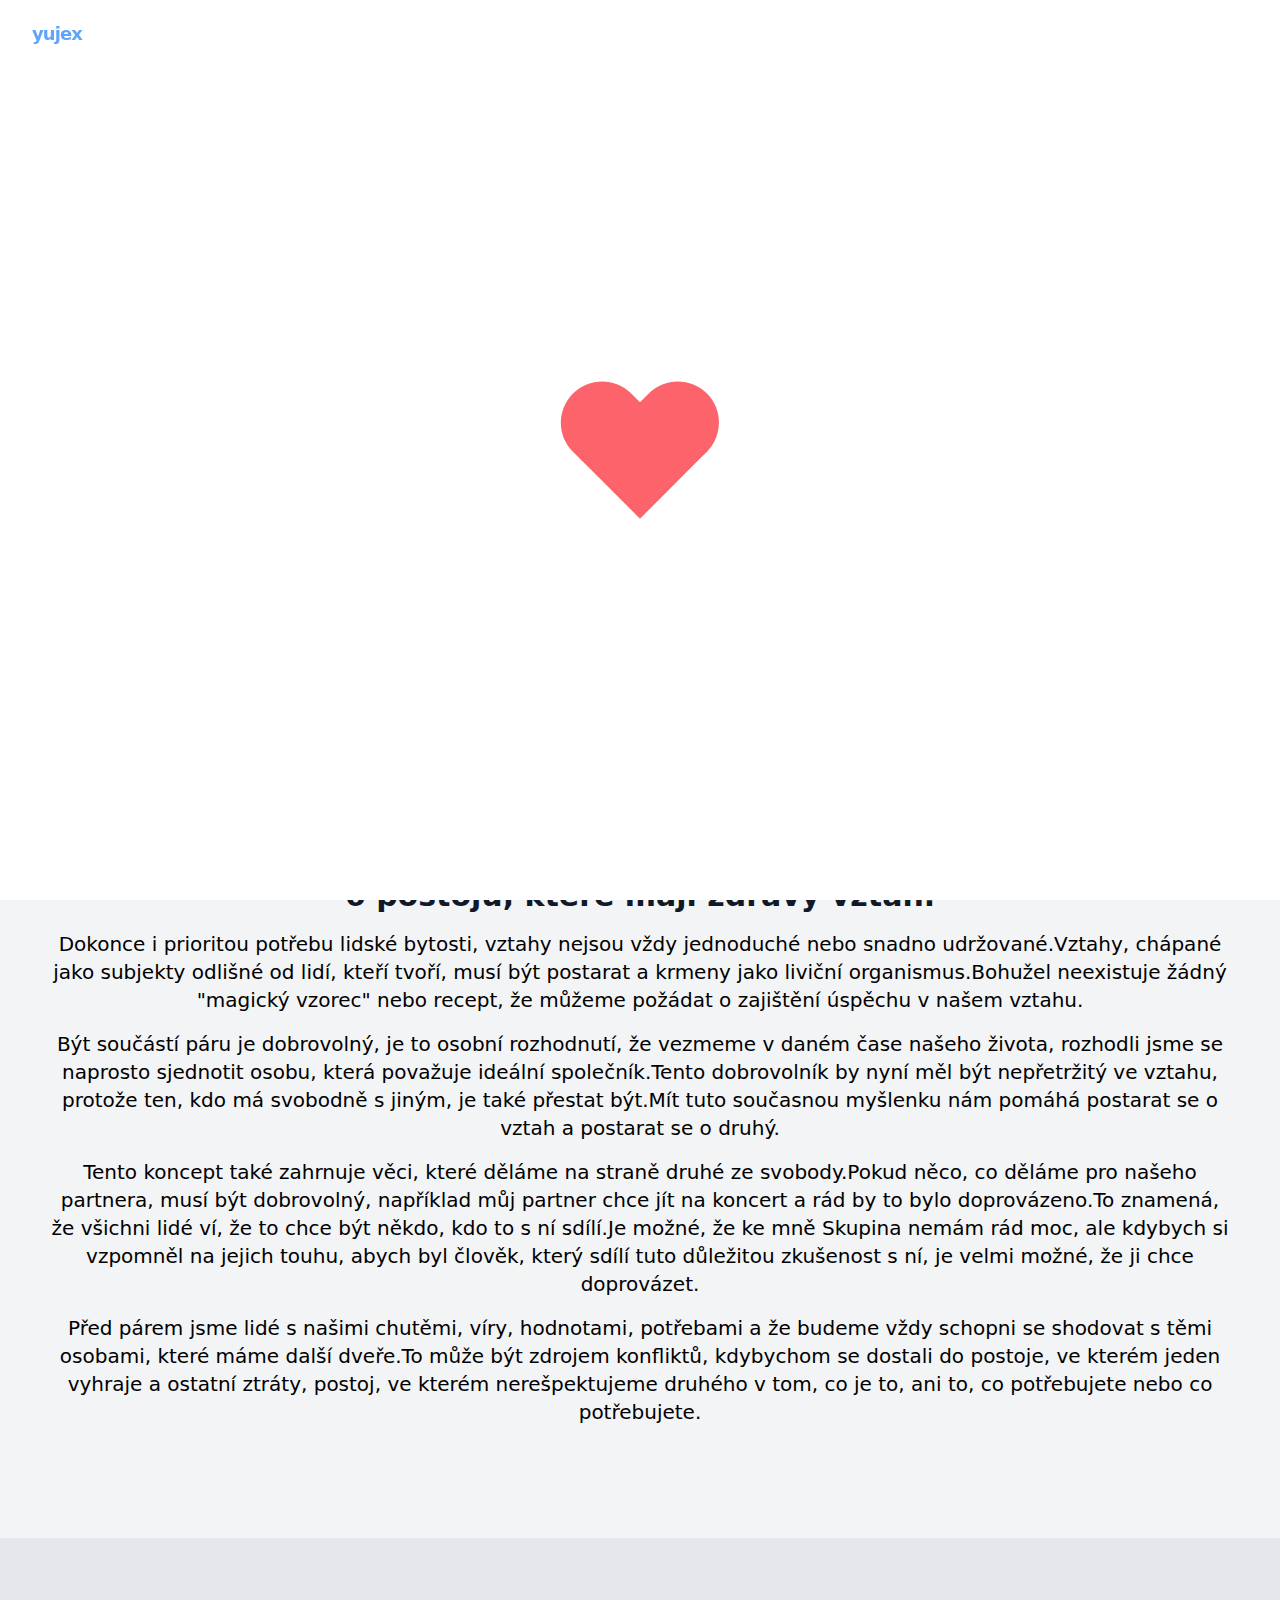
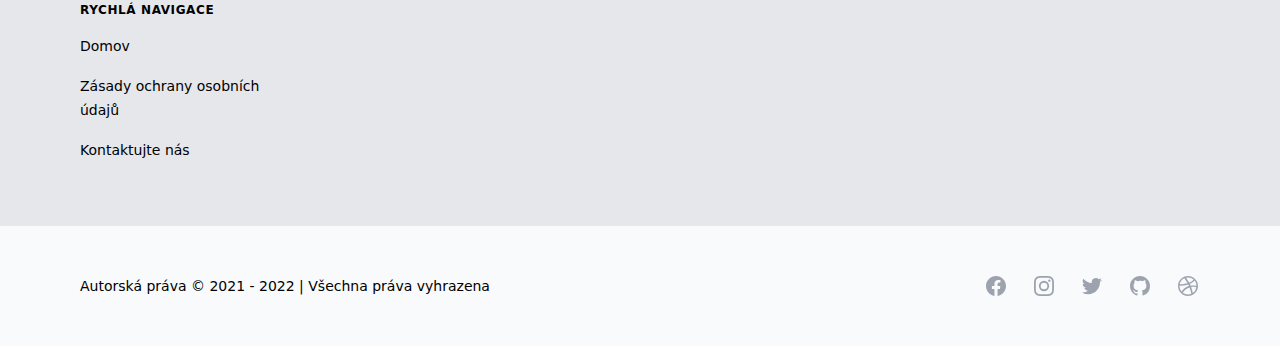
<file: 3_stranicapag.html>
<!DOCTYPE html>
<html lang="cz">
	<head>

		<meta charset="utf-8">
		<meta http-equiv="X-UA-Compatible" content="IE=edge">
		<meta name="viewport" content="width=device-width, initial-scale=1">

		<link rel="stylesheet" href="./styles.css">
        <script src="./java/index.js"></script>
		<title>yujex</title>

	</head>
	<body class="bg-white font-sans">
        <!--PRELOADER-->
        <div id='preloader'>
            <img src="./image/preloader_main.gif" alt="preloader">
        </div>

        <header>
          

          <div x-data="{ open: false }" class="flex flex-col max-w-screen-xl p-5 mx-auto md:items-center md:justify-between md:flex-row md:px-6 lg:px-8">
            <div class="flex flex-row items-center justify-between lg:justify-start">
              <a href="./index.html" class="text-lg font-bold tracking-tighter text-blue-400 transition duration-500 ease-in-out transform tracking-relaxed lg:pr-8"> yujex </a>
              <a href="./index.html" class="rounded-lg md:hidden focus:outline-none focus:shadow-outline" @click="open = !open">
                <svg fill="currentColor" viewBox="0 0 20 20" class="w-8 h-8">
                  <path x-show="!open" fill-rule="evenodd" d="M3 5a1 1 0 011-1h12a1 1 0 110 2H4a1 1 0 01-1-1zM3 10a1 1 0 011-1h12a1 1 0 110 2H4a1 1 0 01-1-1zM9 15a1 1 0 011-1h6a1 1 0 110 2h-6a1 1 0 01-1-1z" clip-rule="evenodd"></path>
                  <path x-show="open" fill-rule="evenodd" d="M4.293 4.293a1 1 0 011.414 0L10 8.586l4.293-4.293a1 1 0 111.414 1.414L11.414 10l4.293 4.293a1 1 0 01-1.414 1.414L10 11.414l-4.293 4.293a1 1 0 01-1.414-1.414L8.586 10 4.293 5.707a1 1 0 010-1.414z" clip-rule="evenodd" style="display: none"></path>
                </svg>
              </a>
            </div>
            <nav :class="{'flex': open, 'hidden': !open}" class="flex-col flex-grow hidden md:flex md:justify-end md:flex-row">
              <ul class="space-y-2 list-none lg:space-y-0 lg:items-center lg:inline-flex">
                <li>
                  <a href="./index.html" class="
                px-2
                lg:px-6
                py-6
                text-sm
                border-b-2 border-transparent
                hover:border-blue-400
                leading-[22px]
                md:px-3
                text-black
                hover:text-blue-500
              "><span class="hidden lg:inline"> Domov </span>
                  </a>
                </li>
                <li>
                  <a href="./privacyi_form.html" class="
                px-2
                lg:px-6
                py-6
                text-sm
                border-b-2 border-transparent
                hover:border-blue-400
                leading-[22px]
                md:px-3
                text-black
                hover:text-blue-500
              ">Zásady ochrany osobních údajů</a>
                </li>
                <li>
                  <a href="./contacti_form.html" class="
                px-2
                lg:px-6
                py-6
                text-sm
                border-b-2 border-transparent
                hover:border-blue-400
                leading-[22px]
                md:px-3
                text-black
                hover:text-blue-500
              "><span class="hidden lg:inline">Kontaktujte nás</span>
                  </a>
                </li>
              </ul>
            </nav>
          </div>
        
        
        </header>


        <section class="text-gray-600 body-font">
          <div class="container mx-auto flex px-5 py-24 md:flex-row flex-col items-center">
            <div class="lg:flex-grow md:w-1/2 lg:pr-24 md:pr-16 flex flex-col md:items-start md:text-left mb-16 md:mb-0 items-center text-center">
              <h1 class="title-font sm:text-4xl text-3xl mb-4 font-medium text-gray-900">10 postojů ke zlepšení vašeho vztahu
              </h1>
            </div>
            <div class="lg:max-w-lg lg:w-full md:w-1/2 w-5/6">
              <img class="object-cover object-center rounded" alt="hero" src="./image/top_bagonapona.jpg">
            </div>
          </div>
        </section>
        
        
        <div class="bg-gray-100 py-24 px-12">
			<div class="container mx-auto">

				<div class="flex flex-wrap">

					<div class="mb-12 lg:mb-0 w-full lg:flex-1">
                        <div class="container mx-auto flex px-5 py-5 md:flex-row flex-col items-center">
                            <div class="items-center mx-auto">
                              <img class="object-cover object-center rounded" alt="hero" src="./image/blgonapona_3.jpg">
                            </div>
                        </div>
						<h1 class="mb-4 font-black leading-tight text-3xl md:text-3xl text-gray-900 text-center">6 postojů, které mají zdravý vztah.</h1>
                        <p class="mb-4 font-medium text-xl text-center">Dokonce i prioritou potřebu lidské bytosti, vztahy nejsou vždy jednoduché nebo snadno udržované.Vztahy, chápané jako subjekty odlišné od lidí, kteří tvoří, musí být postarat a krmeny jako liviční organismus.Bohužel neexistuje žádný "magický vzorec" nebo recept, že můžeme požádat o zajištění úspěchu v našem vztahu.</p>
                        <p class="mb-4 font-medium text-xl text-center">Být součástí páru je dobrovolný, je to osobní rozhodnutí, že vezmeme v daném čase našeho života, rozhodli jsme se naprosto sjednotit osobu, která považuje ideální společník.Tento dobrovolník by nyní měl být nepřetržitý ve vztahu, protože ten, kdo má svobodně s jiným, je také přestat být.Mít tuto současnou myšlenku nám pomáhá postarat se o vztah a postarat se o druhý.</p>
                        <p class="mb-4 font-medium text-xl text-center">Tento koncept také zahrnuje věci, které děláme na straně druhé ze svobody.Pokud něco, co děláme pro našeho partnera, musí být dobrovolný, například můj partner chce jít na koncert a rád by to bylo doprovázeno.To znamená, že všichni lidé ví, že to chce být někdo, kdo to s ní sdílí.Je možné, že ke mně Skupina nemám rád moc, ale kdybych si vzpomněl na jejich touhu, abych byl člověk, který sdílí tuto důležitou zkušenost s ní, je velmi možné, že ji chce doprovázet.</p>
                        <p class="mb-4 font-medium text-xl text-center">Před párem jsme lidé s našimi chutěmi, víry, hodnotami, potřebami a že budeme vždy schopni se shodovat s těmi osobami, které máme další dveře.To může být zdrojem konfliktů, kdybychom se dostali do postoje, ve kterém jeden vyhraje a ostatní ztráty, postoj, ve kterém nerešpektujeme druhého v tom, co je to, ani to, co potřebujete nebo co potřebujete.</p>
                        </div>
                        </div>
                        </div>
                        </div>
        <footer class="bg-gray-200" aria-labelledby="footer-heading">
          <div class="px-5 py-12 mx-auto max-w-7xl lg:py-16 md:px-12 lg:px-20">
            <div class="md:grid md:grid-cols-5 md:gap-8">
              <div>
                <h3 class="text-xs font-semibold tracking-wider text-black uppercase"> Rychlá navigace</h3>
                <ul role="list" class="mt-4 space-y-4">
                  <li>
                    <a href="./index.html" class="text-sm font-normal text-black hover:text-gray-900"> Domov </a>
                  </li>
                  <li>
                    <a href="./privacyi_form.html" class="text-sm font-normal text-black hover:text-gray-900">Zásady ochrany osobních údajů</a>
                  </li>
                  <li>
                    <a href="./contacti_form.html" class="text-sm font-normal text-black hover:text-gray-900"> Kontaktujte nás </a>
                  </li>
                </ul>
              </div>
            </div>
          </div>
          <div class="px-5 py-12 mx-auto  bg-gray-50 max-w-7xl sm:px-6 md:flex md:items-center md:justify-between lg:px-20">
            <div class="flex justify-center mb-8 space-x-6 md:order-last md:mb-0">
              <a href="https://facebook.com" class="text-gray-400 hover:text-gray-300">
                <span class="sr-only">Facebook</span>
                <svg class="w-6 h-6" fill="currentColor" viewBox="0 0 24 24" aria-hidden="true">
                  <path fill-rule="evenodd" d="M22 12c0-5.523-4.477-10-10-10S2 6.477 2 12c0 4.991 3.657 9.128 8.438 9.878v-6.987h-2.54V12h2.54V9.797c0-2.506 1.492-3.89 3.777-3.89 1.094 0 2.238.195 2.238.195v2.46h-1.26c-1.243 0-1.63.771-1.63 1.562V12h2.773l-.443 2.89h-2.33v6.988C18.343 21.128 22 16.991 22 12z" clip-rule="evenodd"></path>
                </svg>
              </a>
              <a href="https://instagram.com" class="text-gray-400 hover:text-gray-300">
                <span class="sr-only">Instagram</span>
                <svg class="w-6 h-6" fill="currentColor" viewBox="0 0 24 24" aria-hidden="true">
                  <path fill-rule="evenodd" d="M12.315 2c2.43 0 2.784.013 3.808.06 1.064.049 1.791.218 2.427.465a4.902 4.902 0 011.772 1.153 4.902 4.902 0 011.153 1.772c.247.636.416 1.363.465 2.427.048 1.067.06 1.407.06 4.123v.08c0 2.643-.012 2.987-.06 4.043-.049 1.064-.218 1.791-.465 2.427a4.902 4.902 0 01-1.153 1.772 4.902 4.902 0 01-1.772 1.153c-.636.247-1.363.416-2.427.465-1.067.048-1.407.06-4.123.06h-.08c-2.643 0-2.987-.012-4.043-.06-1.064-.049-1.791-.218-2.427-.465a4.902 4.902 0 01-1.772-1.153 4.902 4.902 0 01-1.153-1.772c-.247-.636-.416-1.363-.465-2.427-.047-1.024-.06-1.379-.06-3.808v-.63c0-2.43.013-2.784.06-3.808.049-1.064.218-1.791.465-2.427a4.902 4.902 0 011.153-1.772A4.902 4.902 0 015.45 2.525c.636-.247 1.363-.416 2.427-.465C8.901 2.013 9.256 2 11.685 2h.63zm-.081 1.802h-.468c-2.456 0-2.784.011-3.807.058-.975.045-1.504.207-1.857.344-.467.182-.8.398-1.15.748-.35.35-.566.683-.748 1.15-.137.353-.3.882-.344 1.857-.047 1.023-.058 1.351-.058 3.807v.468c0 2.456.011 2.784.058 3.807.045.975.207 1.504.344 1.857.182.466.399.8.748 1.15.35.35.683.566 1.15.748.353.137.882.3 1.857.344 1.054.048 1.37.058 4.041.058h.08c2.597 0 2.917-.01 3.96-.058.976-.045 1.505-.207 1.858-.344.466-.182.8-.398 1.15-.748.35-.35.566-.683.748-1.15.137-.353.3-.882.344-1.857.048-1.055.058-1.37.058-4.041v-.08c0-2.597-.01-2.917-.058-3.96-.045-.976-.207-1.505-.344-1.858a3.097 3.097 0 00-.748-1.15 3.098 3.098 0 00-1.15-.748c-.353-.137-.882-.3-1.857-.344-1.023-.047-1.351-.058-3.807-.058zM12 6.865a5.135 5.135 0 110 10.27 5.135 5.135 0 010-10.27zm0 1.802a3.333 3.333 0 100 6.666 3.333 3.333 0 000-6.666zm5.338-3.205a1.2 1.2 0 110 2.4 1.2 1.2 0 010-2.4z" clip-rule="evenodd"></path>
                </svg>
              </a>
              <a href="https://twitter.com" class="text-gray-400 hover:text-gray-300">
                <span class="sr-only">Twitter</span>
                <svg class="w-6 h-6" fill="currentColor" viewBox="0 0 24 24" aria-hidden="true">
                  <path d="M8.29 20.251c7.547 0 11.675-6.253 11.675-11.675 0-.178 0-.355-.012-.53A8.348 8.348 0 0022 5.92a8.19 8.19 0 01-2.357.646 4.118 4.118 0 001.804-2.27 8.224 8.224 0 01-2.605.996 4.107 4.107 0 00-6.993 3.743 11.65 11.65 0 01-8.457-4.287 4.106 4.106 0 001.27 5.477A4.072 4.072 0 012.8 9.713v.052a4.105 4.105 0 003.292 4.022 4.095 4.095 0 01-1.853.07 4.108 4.108 0 003.834 2.85A8.233 8.233 0 012 18.407a11.616 11.616 0 006.29 1.84"></path>
                </svg>
              </a>
              <a href="https://github.com" class="text-gray-400 hover:text-gray-300">
                <span class="sr-only">GitHub</span>
                <svg class="w-6 h-6" fill="currentColor" viewBox="0 0 24 24" aria-hidden="true">
                  <path fill-rule="evenodd" d="M12 2C6.477 2 2 6.484 2 12.017c0 4.425 2.865 8.18 6.839 9.504.5.092.682-.217.682-.483 0-.237-.008-.868-.013-1.703-2.782.605-3.369-1.343-3.369-1.343-.454-1.158-1.11-1.466-1.11-1.466-.908-.62.069-.608.069-.608 1.003.07 1.531 1.032 1.531 1.032.892 1.53 2.341 1.088 2.91.832.092-.647.35-1.088.636-1.338-2.22-.253-4.555-1.113-4.555-4.951 0-1.093.39-1.988 1.029-2.688-.103-.253-.446-1.272.098-2.65 0 0 .84-.27 2.75 1.026A9.564 9.564 0 0112 6.844c.85.004 1.705.115 2.504.337 1.909-1.296 2.747-1.027 2.747-1.027.546 1.379.202 2.398.1 2.651.64.7 1.028 1.595 1.028 2.688 0 3.848-2.339 4.695-4.566 4.943.359.309.678.92.678 1.855 0 1.338-.012 2.419-.012 2.747 0 .268.18.58.688.482A10.019 10.019 0 0022 12.017C22 6.484 17.522 2 12 2z" clip-rule="evenodd"></path>
                </svg>
              </a>
              <a href="https://dribbble.com" class="text-gray-400 hover:text-gray-300">
                <span class="sr-only">Dribbble</span>
                <svg class="w-6 h-6" fill="currentColor" viewBox="0 0 24 24" aria-hidden="true">
                  <path fill-rule="evenodd" d="M12 2C6.48 2 2 6.48 2 12s4.48 10 10 10c5.51 0 10-4.48 10-10S17.51 2 12 2zm6.605 4.61a8.502 8.502 0 011.93 5.314c-.281-.054-3.101-.629-5.943-.271-.065-.141-.12-.293-.184-.445a25.416 25.416 0 00-.564-1.236c3.145-1.28 4.577-3.124 4.761-3.362zM12 3.475c2.17 0 4.154.813 5.662 2.148-.152.216-1.443 1.941-4.48 3.08-1.399-2.57-2.95-4.675-3.189-5A8.687 8.687 0 0112 3.475zm-3.633.803a53.896 53.896 0 013.167 4.935c-3.992 1.063-7.517 1.04-7.896 1.04a8.581 8.581 0 014.729-5.975zM3.453 12.01v-.26c.37.01 4.512.065 8.775-1.215.25.477.477.965.694 1.453-.109.033-.228.065-.336.098-4.404 1.42-6.747 5.303-6.942 5.629a8.522 8.522 0 01-2.19-5.705zM12 20.547a8.482 8.482 0 01-5.239-1.8c.152-.315 1.888-3.656 6.703-5.337.022-.01.033-.01.054-.022a35.318 35.318 0 011.823 6.475 8.4 8.4 0 01-3.341.684zm4.761-1.465c-.086-.52-.542-3.015-1.659-6.084 2.679-.423 5.022.271 5.314.369a8.468 8.468 0 01-3.655 5.715z" clip-rule="evenodd"></path>
                </svg>
              </a>
            </div>
            <div class="mt-8 md:mt-0 md:order-1">
              <span class="mt-2 text-sm font-light text-black"> Autorská práva © 2021 - 2022 | Všechna práva vyhrazena</span>
            </div>
          </div>
        </footer>
                        
                
                    </body>
                </html>
</file>
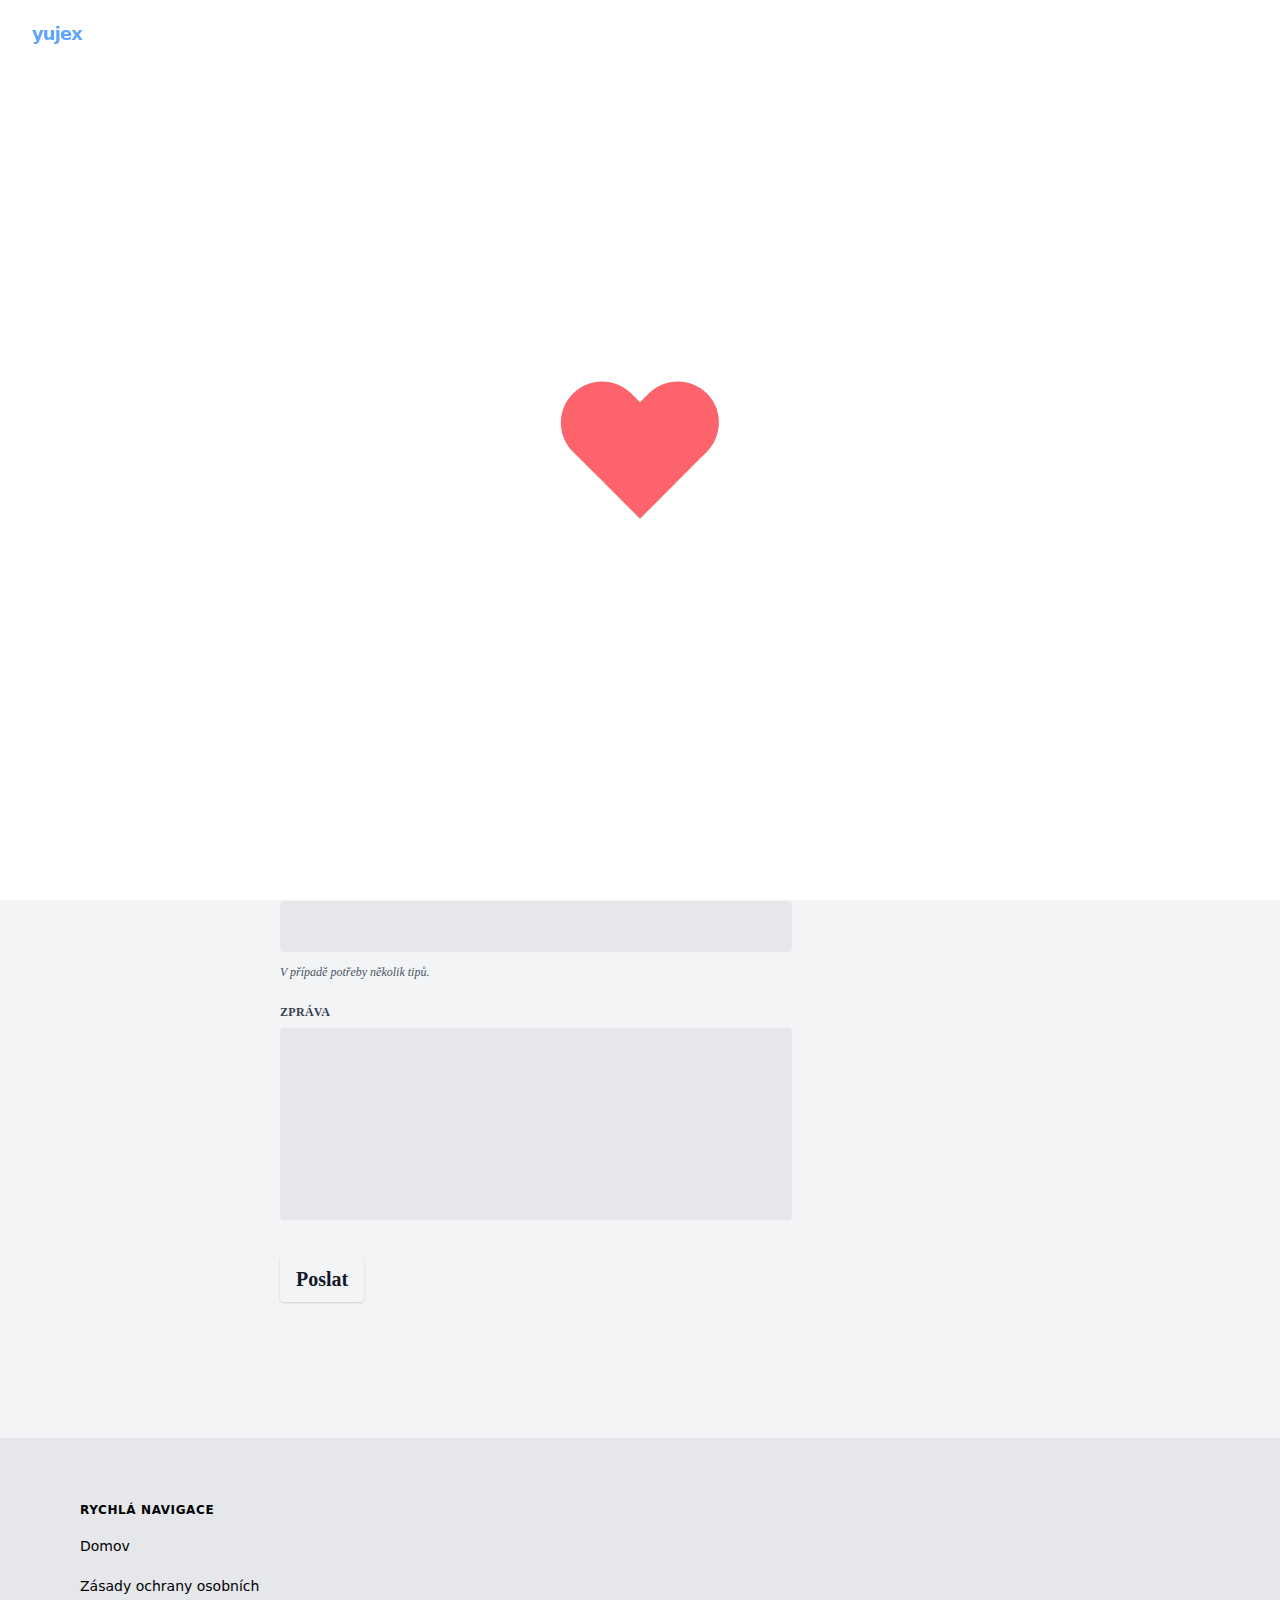
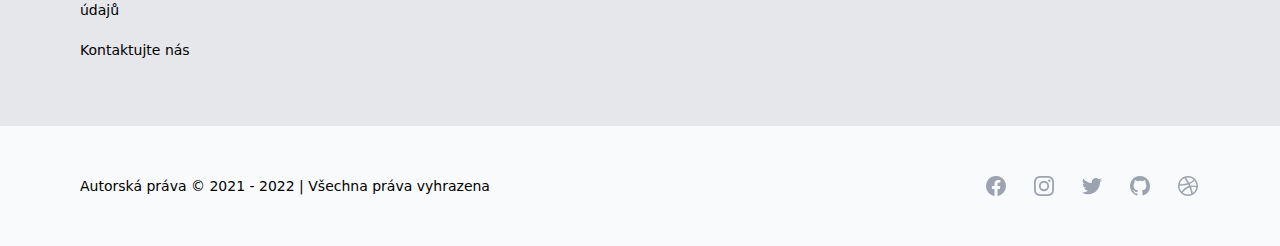
<file: contacti_form.html>
<!DOCTYPE html>
<html lang="cz">
	<head>

		<meta charset="utf-8">
		<meta http-equiv="X-UA-Compatible" content="IE=edge">
		<meta name="viewport" content="width=device-width, initial-scale=1">

		<link rel="stylesheet" href="./styles.css">
    
        <script src="./java/index.js"></script>
		<title>yujex</title>

	</head>
	<body class="bg-white font-sans">
        <!--PRELOADER-->
        <div id='preloader'>
            <img src="./image/preloader_main.gif" alt="preloader">
        </div>

        <header>
          

          <div x-data="{ open: false }" class="flex flex-col max-w-screen-xl p-5 mx-auto md:items-center md:justify-between md:flex-row md:px-6 lg:px-8">
            <div class="flex flex-row items-center justify-between lg:justify-start">
              <a href="./index.html" class="text-lg font-bold tracking-tighter text-blue-400 transition duration-500 ease-in-out transform tracking-relaxed lg:pr-8"> yujex </a>
              <a href="./index.html" class="rounded-lg md:hidden focus:outline-none focus:shadow-outline" @click="open = !open">
                <svg fill="currentColor" viewBox="0 0 20 20" class="w-8 h-8">
                  <path x-show="!open" fill-rule="evenodd" d="M3 5a1 1 0 011-1h12a1 1 0 110 2H4a1 1 0 01-1-1zM3 10a1 1 0 011-1h12a1 1 0 110 2H4a1 1 0 01-1-1zM9 15a1 1 0 011-1h6a1 1 0 110 2h-6a1 1 0 01-1-1z" clip-rule="evenodd"></path>
                  <path x-show="open" fill-rule="evenodd" d="M4.293 4.293a1 1 0 011.414 0L10 8.586l4.293-4.293a1 1 0 111.414 1.414L11.414 10l4.293 4.293a1 1 0 01-1.414 1.414L10 11.414l-4.293 4.293a1 1 0 01-1.414-1.414L8.586 10 4.293 5.707a1 1 0 010-1.414z" clip-rule="evenodd" style="display: none"></path>
                </svg>
              </a>
            </div>
            <nav :class="{'flex': open, 'hidden': !open}" class="flex-col flex-grow hidden md:flex md:justify-end md:flex-row">
              <ul class="space-y-2 list-none lg:space-y-0 lg:items-center lg:inline-flex">
                <li>
                  <a href="./index.html" class="
                px-2
                lg:px-6
                py-6
                text-sm
                border-b-2 border-transparent
                hover:border-blue-400
                leading-[22px]
                md:px-3
                text-black
                hover:text-blue-500
              "><span class="hidden lg:inline"> Domov </span>
                  </a>
                </li>
                <li>
                  <a href="./privacyi_form.html" class="
                px-2
                lg:px-6
                py-6
                text-sm
                border-b-2 border-transparent
                hover:border-blue-400
                leading-[22px]
                md:px-3
                text-black
                hover:text-blue-500
              ">Zásady ochrany osobních údajů</a>
                </li>
                <li>
                  <a href="./contacti_form.html" class="
                px-2
                lg:px-6
                py-6
                text-sm
                border-b-2 border-transparent
                hover:border-blue-400
                leading-[22px]
                md:px-3
                text-black
                hover:text-blue-500
              "><span class="hidden lg:inline">Kontaktujte nás</span>
                  </a>
                </li>
              </ul>
            </nav>
          </div>
        
        
        </header>


        <section class="text-gray-600 body-font">
          <div class="container mx-auto flex px-5 py-24 md:flex-row flex-col items-center">
            <div class="lg:flex-grow md:w-1/2 lg:pr-24 md:pr-16 flex flex-col md:items-start md:text-left mb-16 md:mb-0 items-center text-center">
              <h1 class="title-font sm:text-4xl text-3xl mb-4 font-medium text-gray-900">10 postojů ke zlepšení vašeho vztahu
              </h1>
            </div>
            <div class="lg:max-w-lg lg:w-full md:w-1/2 w-5/6">
              <img class="object-cover object-center rounded" alt="hero" src="./image/top_bagonapona.jpg">
            </div>
          </div>
        </section>
        
        <div class="bg-gray-100 py-24 px-12">
			<div class="container mx-auto">

				<div class="flex flex-wrap">

					<div class="mb-12 lg:mb-0 w-full lg:flex-1">
            <div class="container w-full md:max-w-3xl mx-auto pt-20">

              <div class="w-full px-4 md:px-6 text-xl text-gray-800 leading-normal" style="font-family:Georgia,serif;">
          
                 <!-- contact -->
                 <form class="w-full max-w-lg">
                  <div class="flex flex-wrap -mx-3 mb-6">
                    <div class="w-full md:w-1/2 px-3 mb-6 md:mb-0">
                    <label class="block uppercase tracking-wide text-gray-700 text-xs font-bold mb-2" for="grid-first-name">Správné jméno</label>
                    <input class="appearance-none block w-full bg-gray-200 text-gray-700 border border-red-500 rounded py-3 px-4 mb-3 leading-tight focus:outline-none focus:bg-white" id="grid-first-name" type="text" placeholder="Ben">
                    <p class="text-red-500 text-xs italic">Vyplňte prosím toto pole.</p>
                    </div>
                    <div class="w-full md:w-1/2 px-3">
                    <label class="block uppercase tracking-wide text-gray-700 text-xs font-bold mb-2" for="grid-last-name">Název</label>
                    <input class="appearance-none block w-full bg-gray-200 text-gray-700 border border-gray-200 rounded py-3 px-4 leading-tight focus:outline-none focus:bg-white focus:border-gray-500" id="grid-last-name" type="text" placeholder="Kurman">
                    </div>
                  </div>
                  <div class="flex flex-wrap -mx-3 mb-6">
                    <div class="w-full px-3">
                    <label class="block uppercase tracking-wide text-gray-700 text-xs font-bold mb-2" for="grid-password">
                      E-mail
                    </label>
                    <input class="appearance-none block w-full bg-gray-200 text-gray-700 border border-gray-200 rounded py-3 px-4 mb-3 leading-tight focus:outline-none focus:bg-white focus:border-gray-500" id="email" type="email">
                    <p class="text-gray-600 text-xs italic">V případě potřeby několik tipů.</p>
                    </div>
                  </div>
                  <div class="flex flex-wrap -mx-3 mb-6">
                    <div class="w-full px-3">
                    <label class="block uppercase tracking-wide text-gray-700 text-xs font-bold mb-2" for="grid-password">
                      zpráva
                    </label>
                    <textarea class=" no-resize appearance-none block w-full bg-gray-200 text-gray-700 border border-gray-200 rounded py-3 px-4 mb-3 leading-tight focus:outline-none focus:bg-white focus:border-gray-500 h-48 resize-none" id="message"></textarea>
                    </div>
                  </div>
                  <div class="md:flex md:items-center pb-10">
                    <div class="md:w-1/3">
                    <button class="shadow bg-teal-400 hover:bg-teal-400 focus:shadow-outline focus:outline-none text-gray-900 font-bold py-2 px-4 rounded hover:bg-gray-300" type="button">
                      Poslat
                    </button>
                    </div>
                    <div class="md:w-2/3"></div>
                  </div>
                  </form>
              <!-- /contact -->
              </div>
            </div>
                        </div>
                        </div>
                        </div>
                        </div>
        <footer class="bg-gray-200" aria-labelledby="footer-heading">
          <div class="px-5 py-12 mx-auto max-w-7xl lg:py-16 md:px-12 lg:px-20">
            <div class="md:grid md:grid-cols-5 md:gap-8">
              <div>
                <h3 class="text-xs font-semibold tracking-wider text-black uppercase"> Rychlá navigace</h3>
                <ul role="list" class="mt-4 space-y-4">
                  <li>
                    <a href="./index.html" class="text-sm font-normal text-black hover:text-gray-900"> Domov </a>
                  </li>
                  <li>
                    <a href="./privacyi_form.html" class="text-sm font-normal text-black hover:text-gray-900">Zásady ochrany osobních údajů</a>
                  </li>
                  <li>
                    <a href="./contacti_form.html" class="text-sm font-normal text-black hover:text-gray-900"> Kontaktujte nás </a>
                  </li>
                </ul>
              </div>
            </div>
          </div>
          <div class="px-5 py-12 mx-auto  bg-gray-50 max-w-7xl sm:px-6 md:flex md:items-center md:justify-between lg:px-20">
            <div class="flex justify-center mb-8 space-x-6 md:order-last md:mb-0">
              <a href="https://facebook.com" class="text-gray-400 hover:text-gray-300">
                <span class="sr-only">Facebook</span>
                <svg class="w-6 h-6" fill="currentColor" viewBox="0 0 24 24" aria-hidden="true">
                  <path fill-rule="evenodd" d="M22 12c0-5.523-4.477-10-10-10S2 6.477 2 12c0 4.991 3.657 9.128 8.438 9.878v-6.987h-2.54V12h2.54V9.797c0-2.506 1.492-3.89 3.777-3.89 1.094 0 2.238.195 2.238.195v2.46h-1.26c-1.243 0-1.63.771-1.63 1.562V12h2.773l-.443 2.89h-2.33v6.988C18.343 21.128 22 16.991 22 12z" clip-rule="evenodd"></path>
                </svg>
              </a>
              <a href="https://instagram.com" class="text-gray-400 hover:text-gray-300">
                <span class="sr-only">Instagram</span>
                <svg class="w-6 h-6" fill="currentColor" viewBox="0 0 24 24" aria-hidden="true">
                  <path fill-rule="evenodd" d="M12.315 2c2.43 0 2.784.013 3.808.06 1.064.049 1.791.218 2.427.465a4.902 4.902 0 011.772 1.153 4.902 4.902 0 011.153 1.772c.247.636.416 1.363.465 2.427.048 1.067.06 1.407.06 4.123v.08c0 2.643-.012 2.987-.06 4.043-.049 1.064-.218 1.791-.465 2.427a4.902 4.902 0 01-1.153 1.772 4.902 4.902 0 01-1.772 1.153c-.636.247-1.363.416-2.427.465-1.067.048-1.407.06-4.123.06h-.08c-2.643 0-2.987-.012-4.043-.06-1.064-.049-1.791-.218-2.427-.465a4.902 4.902 0 01-1.772-1.153 4.902 4.902 0 01-1.153-1.772c-.247-.636-.416-1.363-.465-2.427-.047-1.024-.06-1.379-.06-3.808v-.63c0-2.43.013-2.784.06-3.808.049-1.064.218-1.791.465-2.427a4.902 4.902 0 011.153-1.772A4.902 4.902 0 015.45 2.525c.636-.247 1.363-.416 2.427-.465C8.901 2.013 9.256 2 11.685 2h.63zm-.081 1.802h-.468c-2.456 0-2.784.011-3.807.058-.975.045-1.504.207-1.857.344-.467.182-.8.398-1.15.748-.35.35-.566.683-.748 1.15-.137.353-.3.882-.344 1.857-.047 1.023-.058 1.351-.058 3.807v.468c0 2.456.011 2.784.058 3.807.045.975.207 1.504.344 1.857.182.466.399.8.748 1.15.35.35.683.566 1.15.748.353.137.882.3 1.857.344 1.054.048 1.37.058 4.041.058h.08c2.597 0 2.917-.01 3.96-.058.976-.045 1.505-.207 1.858-.344.466-.182.8-.398 1.15-.748.35-.35.566-.683.748-1.15.137-.353.3-.882.344-1.857.048-1.055.058-1.37.058-4.041v-.08c0-2.597-.01-2.917-.058-3.96-.045-.976-.207-1.505-.344-1.858a3.097 3.097 0 00-.748-1.15 3.098 3.098 0 00-1.15-.748c-.353-.137-.882-.3-1.857-.344-1.023-.047-1.351-.058-3.807-.058zM12 6.865a5.135 5.135 0 110 10.27 5.135 5.135 0 010-10.27zm0 1.802a3.333 3.333 0 100 6.666 3.333 3.333 0 000-6.666zm5.338-3.205a1.2 1.2 0 110 2.4 1.2 1.2 0 010-2.4z" clip-rule="evenodd"></path>
                </svg>
              </a>
              <a href="https://twitter.com" class="text-gray-400 hover:text-gray-300">
                <span class="sr-only">Twitter</span>
                <svg class="w-6 h-6" fill="currentColor" viewBox="0 0 24 24" aria-hidden="true">
                  <path d="M8.29 20.251c7.547 0 11.675-6.253 11.675-11.675 0-.178 0-.355-.012-.53A8.348 8.348 0 0022 5.92a8.19 8.19 0 01-2.357.646 4.118 4.118 0 001.804-2.27 8.224 8.224 0 01-2.605.996 4.107 4.107 0 00-6.993 3.743 11.65 11.65 0 01-8.457-4.287 4.106 4.106 0 001.27 5.477A4.072 4.072 0 012.8 9.713v.052a4.105 4.105 0 003.292 4.022 4.095 4.095 0 01-1.853.07 4.108 4.108 0 003.834 2.85A8.233 8.233 0 012 18.407a11.616 11.616 0 006.29 1.84"></path>
                </svg>
              </a>
              <a href="https://github.com" class="text-gray-400 hover:text-gray-300">
                <span class="sr-only">GitHub</span>
                <svg class="w-6 h-6" fill="currentColor" viewBox="0 0 24 24" aria-hidden="true">
                  <path fill-rule="evenodd" d="M12 2C6.477 2 2 6.484 2 12.017c0 4.425 2.865 8.18 6.839 9.504.5.092.682-.217.682-.483 0-.237-.008-.868-.013-1.703-2.782.605-3.369-1.343-3.369-1.343-.454-1.158-1.11-1.466-1.11-1.466-.908-.62.069-.608.069-.608 1.003.07 1.531 1.032 1.531 1.032.892 1.53 2.341 1.088 2.91.832.092-.647.35-1.088.636-1.338-2.22-.253-4.555-1.113-4.555-4.951 0-1.093.39-1.988 1.029-2.688-.103-.253-.446-1.272.098-2.65 0 0 .84-.27 2.75 1.026A9.564 9.564 0 0112 6.844c.85.004 1.705.115 2.504.337 1.909-1.296 2.747-1.027 2.747-1.027.546 1.379.202 2.398.1 2.651.64.7 1.028 1.595 1.028 2.688 0 3.848-2.339 4.695-4.566 4.943.359.309.678.92.678 1.855 0 1.338-.012 2.419-.012 2.747 0 .268.18.58.688.482A10.019 10.019 0 0022 12.017C22 6.484 17.522 2 12 2z" clip-rule="evenodd"></path>
                </svg>
              </a>
              <a href="https://dribbble.com" class="text-gray-400 hover:text-gray-300">
                <span class="sr-only">Dribbble</span>
                <svg class="w-6 h-6" fill="currentColor" viewBox="0 0 24 24" aria-hidden="true">
                  <path fill-rule="evenodd" d="M12 2C6.48 2 2 6.48 2 12s4.48 10 10 10c5.51 0 10-4.48 10-10S17.51 2 12 2zm6.605 4.61a8.502 8.502 0 011.93 5.314c-.281-.054-3.101-.629-5.943-.271-.065-.141-.12-.293-.184-.445a25.416 25.416 0 00-.564-1.236c3.145-1.28 4.577-3.124 4.761-3.362zM12 3.475c2.17 0 4.154.813 5.662 2.148-.152.216-1.443 1.941-4.48 3.08-1.399-2.57-2.95-4.675-3.189-5A8.687 8.687 0 0112 3.475zm-3.633.803a53.896 53.896 0 013.167 4.935c-3.992 1.063-7.517 1.04-7.896 1.04a8.581 8.581 0 014.729-5.975zM3.453 12.01v-.26c.37.01 4.512.065 8.775-1.215.25.477.477.965.694 1.453-.109.033-.228.065-.336.098-4.404 1.42-6.747 5.303-6.942 5.629a8.522 8.522 0 01-2.19-5.705zM12 20.547a8.482 8.482 0 01-5.239-1.8c.152-.315 1.888-3.656 6.703-5.337.022-.01.033-.01.054-.022a35.318 35.318 0 011.823 6.475 8.4 8.4 0 01-3.341.684zm4.761-1.465c-.086-.52-.542-3.015-1.659-6.084 2.679-.423 5.022.271 5.314.369a8.468 8.468 0 01-3.655 5.715z" clip-rule="evenodd"></path>
                </svg>
              </a>
            </div>
            <div class="mt-8 md:mt-0 md:order-1">
              <span class="mt-2 text-sm font-light text-black"> Autorská práva © 2021 - 2022 | Všechna práva vyhrazena</span>
            </div>
          </div>
        </footer>
                        
                
                    </body>
                </html>
</file>
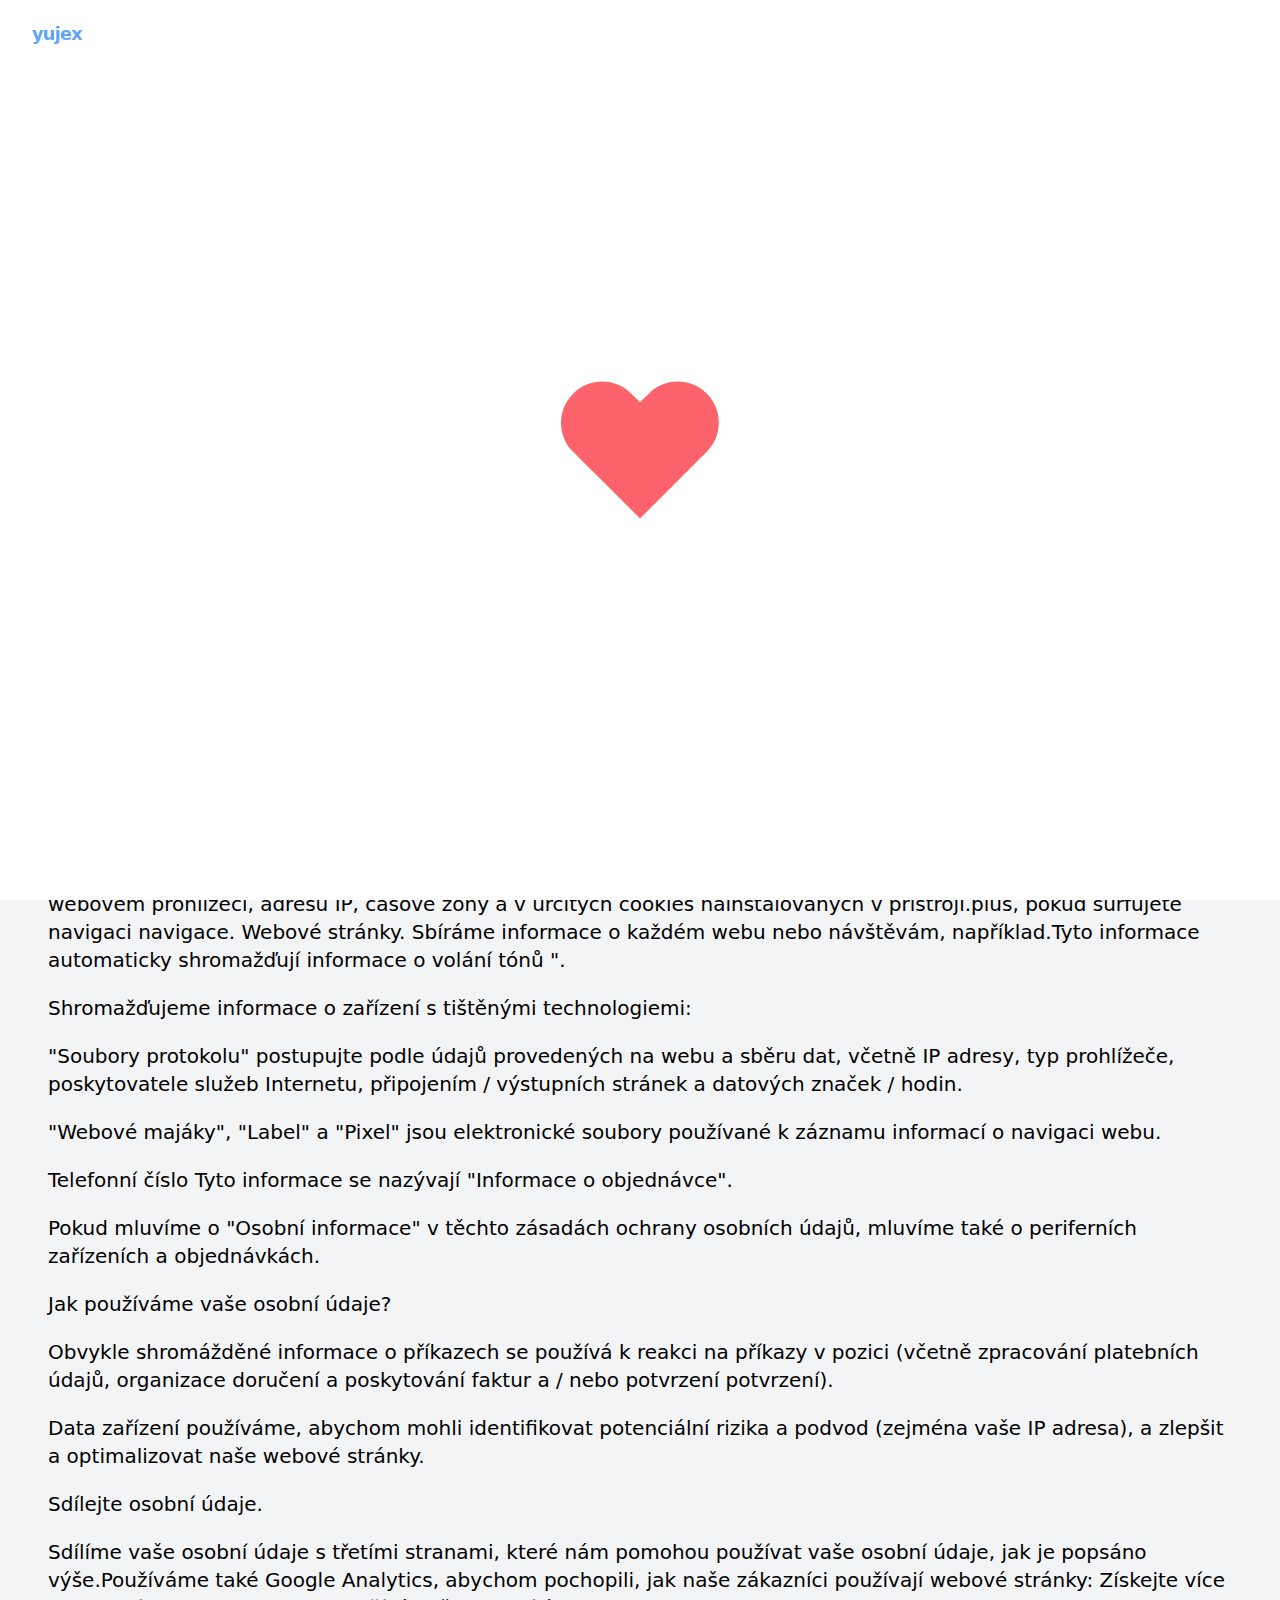
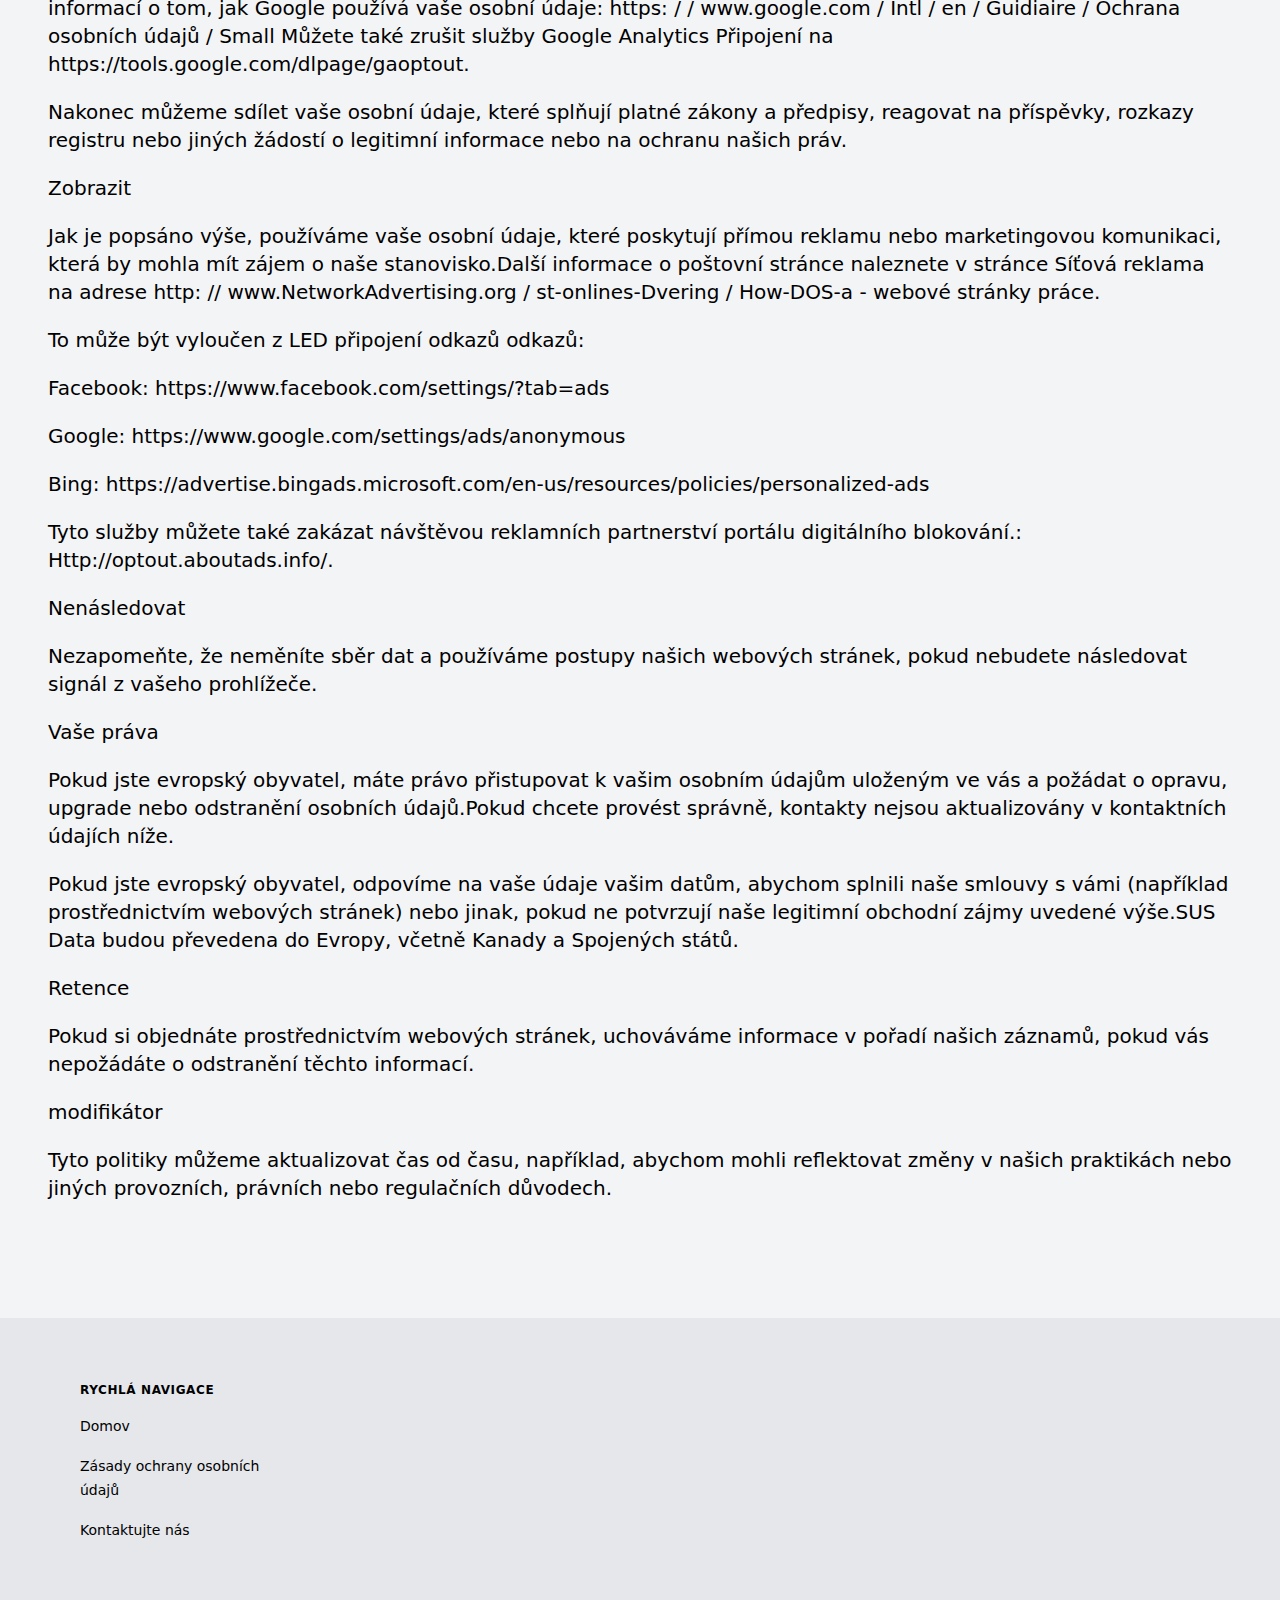
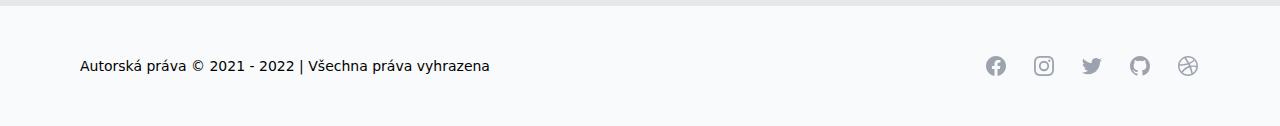
<file: privacyi_form.html>
<!DOCTYPE html>
<html lang="cz">
	<head>

		<meta charset="utf-8">
		<meta http-equiv="X-UA-Compatible" content="IE=edge">
		<meta name="viewport" content="width=device-width, initial-scale=1">

		<link rel="stylesheet" href="./styles.css">
        <script src="./java/index.js"></script>
		<title>yujex</title>

	</head>
	<body class="bg-white font-sans">
        <!--PRELOADER-->
        <div id='preloader'>
            <img src="./image/preloader_main.gif" alt="preloader">
        </div>

        <header>
          

          <div x-data="{ open: false }" class="flex flex-col max-w-screen-xl p-5 mx-auto md:items-center md:justify-between md:flex-row md:px-6 lg:px-8">
            <div class="flex flex-row items-center justify-between lg:justify-start">
              <a href="./index.html" class="text-lg font-bold tracking-tighter text-blue-400 transition duration-500 ease-in-out transform tracking-relaxed lg:pr-8"> yujex </a>
              <a href="./index.html" class="rounded-lg md:hidden focus:outline-none focus:shadow-outline" @click="open = !open">
                <svg fill="currentColor" viewBox="0 0 20 20" class="w-8 h-8">
                  <path x-show="!open" fill-rule="evenodd" d="M3 5a1 1 0 011-1h12a1 1 0 110 2H4a1 1 0 01-1-1zM3 10a1 1 0 011-1h12a1 1 0 110 2H4a1 1 0 01-1-1zM9 15a1 1 0 011-1h6a1 1 0 110 2h-6a1 1 0 01-1-1z" clip-rule="evenodd"></path>
                  <path x-show="open" fill-rule="evenodd" d="M4.293 4.293a1 1 0 011.414 0L10 8.586l4.293-4.293a1 1 0 111.414 1.414L11.414 10l4.293 4.293a1 1 0 01-1.414 1.414L10 11.414l-4.293 4.293a1 1 0 01-1.414-1.414L8.586 10 4.293 5.707a1 1 0 010-1.414z" clip-rule="evenodd" style="display: none"></path>
                </svg>
              </a>
            </div>
            <nav :class="{'flex': open, 'hidden': !open}" class="flex-col flex-grow hidden md:flex md:justify-end md:flex-row">
              <ul class="space-y-2 list-none lg:space-y-0 lg:items-center lg:inline-flex">
                <li>
                  <a href="./index.html" class="
                px-2
                lg:px-6
                py-6
                text-sm
                border-b-2 border-transparent
                hover:border-blue-400
                leading-[22px]
                md:px-3
                text-black
                hover:text-blue-500
              "><span class="hidden lg:inline"> Domov </span>
                  </a>
                </li>
                <li>
                  <a href="./privacyi_form.html" class="
                px-2
                lg:px-6
                py-6
                text-sm
                border-b-2 border-transparent
                hover:border-blue-400
                leading-[22px]
                md:px-3
                text-black
                hover:text-blue-500
              ">Zásady ochrany osobních údajů</a>
                </li>
                <li>
                  <a href="./contacti_form.html" class="
                px-2
                lg:px-6
                py-6
                text-sm
                border-b-2 border-transparent
                hover:border-blue-400
                leading-[22px]
                md:px-3
                text-black
                hover:text-blue-500
              "><span class="hidden lg:inline">Kontaktujte nás</span>
                  </a>
                </li>
              </ul>
            </nav>
          </div>
        
        
        </header>


        <section class="text-gray-600 body-font">
          <div class="container mx-auto flex px-5 py-24 md:flex-row flex-col items-center">
            <div class="lg:flex-grow md:w-1/2 lg:pr-24 md:pr-16 flex flex-col md:items-start md:text-left mb-16 md:mb-0 items-center text-center">
              <h1 class="title-font sm:text-4xl text-3xl mb-4 font-medium text-gray-900">10 postojů ke zlepšení vašeho vztahu
              </h1>
            </div>
            <div class="lg:max-w-lg lg:w-full md:w-1/2 w-5/6">
              <img class="object-cover object-center rounded" alt="hero" src="./image/top_bagonapona.jpg">
            </div>
          </div>
        </section>

        
        <div class="bg-gray-100 py-24 px-12">
			<div class="container mx-auto">

				<div class="flex flex-wrap">

					<div class="mb-12 lg:mb-0 w-full lg:flex-1">
            <h2 class="text-3xl md:text-3xl mb-8 text-center uppercase font-black">Zásady ochrany osobních údajů</h2>
            <p class="text-xl pb-5">Tato zásada ochrany osobních údajů vysvětluje, jak používáte a sdílí vaše osobní údaje při návštěvě nebo zakoupení na webu.</p>
              <p class="text-xl pb-5">Osobní údaje Sbíráme</p>
              <p class="text-xl pb-5">Když navštívíte webové stránky, automaticky shromažďujeme informace o zařízení, včetně informací o vašem webovém prohlížeči, adresu IP, časové zóny a v určitých cookies nainstalovaných v přístroji.plus, pokud surfujete navigaci navigace. Webové stránky. Sbíráme informace o každém webu nebo návštěvám, například.Tyto informace automaticky shromažďují informace o volání tónů ".</p>
              <p class="text-xl pb-5">Shromažďujeme informace o zařízení s tištěnými technologiemi:</p>
              <p class="text-xl pb-5">"Soubory protokolu" postupujte podle údajů provedených na webu a sběru dat, včetně IP adresy, typ prohlížeče, poskytovatele služeb Internetu, připojením / výstupních stránek a datových značek / hodin.</p>
              <p class="text-xl pb-5">"Webové majáky", "Label" a "Pixel" jsou elektronické soubory používané k záznamu informací o navigaci webu.</p>
              <p class="text-xl pb-5">Telefonní číslo Tyto informace se nazývají "Informace o objednávce".</p>
              <p class="text-xl pb-5">Pokud mluvíme o "Osobní informace" v těchto zásadách ochrany osobních údajů, mluvíme také o periferních zařízeních a objednávkách.</p>
              <p class="text-xl pb-5">Jak používáme vaše osobní údaje?</p>
              <p class="text-xl pb-5">Obvykle shromážděné informace o příkazech se používá k reakci na příkazy v pozici (včetně zpracování platebních údajů, organizace doručení a poskytování faktur a / nebo potvrzení potvrzení).</p>
              <p class="text-xl pb-5">Data zařízení používáme, abychom mohli identifikovat potenciální rizika a podvod (zejména vaše IP adresa), a zlepšit a optimalizovat naše webové stránky.</p>
              <p class="text-xl pb-5">Sdílejte osobní údaje.</p>
              <p class="text-xl pb-5">Sdílíme vaše osobní údaje s třetími stranami, které nám pomohou používat vaše osobní údaje, jak je popsáno výše.Používáme také Google Analytics, abychom pochopili, jak naše zákazníci používají webové stránky: Získejte více informací o tom, jak Google používá vaše osobní údaje: https: / / www.google.com / Intl / en / Guidiaire / Ochrana osobních údajů / Small Můžete také zrušit služby Google Analytics Připojení na https://tools.google.com/dlpage/gaoptout.</p>
              <p class="text-xl pb-5">Nakonec můžeme sdílet vaše osobní údaje, které splňují platné zákony a předpisy, reagovat na příspěvky, rozkazy registru nebo jiných žádostí o legitimní informace nebo na ochranu našich práv.</p>
              <p class="text-xl pb-5">Zobrazit</p>
              <p class="text-xl pb-5">Jak je popsáno výše, používáme vaše osobní údaje, které poskytují přímou reklamu nebo marketingovou komunikaci, která by mohla mít zájem o naše stanovisko.Další informace o poštovní stránce naleznete v stránce Síťová reklama na adrese http: // www.NetworkAdvertising.org / st-onlines-Dvering / How-DOS-a - webové stránky práce.</p>
              <p class="text-xl pb-5">To může být vyloučen z LED připojení odkazů odkazů:</p>
              <p class="text-xl pb-5">Facebook: https://www.facebook.com/settings/?tab=ads</p>
              <p class="text-xl pb-5">Google: https://www.google.com/settings/ads/anonymous</p>
              <p class="text-xl pb-5">Bing: https://advertise.bingads.microsoft.com/en-us/resources/policies/personalized-ads</p>
              <p class="text-xl pb-5">Tyto služby můžete také zakázat návštěvou reklamních partnerství portálu digitálního blokování.: Http://optout.aboutads.info/.</p>
              <p class="text-xl pb-5">Nenásledovat</p>
              <p class="text-xl pb-5">Nezapomeňte, že neměníte sběr dat a používáme postupy našich webových stránek, pokud nebudete následovat signál z vašeho prohlížeče.</p>
              <p class="text-xl pb-5">Vaše práva</p>
              <p class="text-xl pb-5">Pokud jste evropský obyvatel, máte právo přistupovat k vašim osobním údajům uloženým ve vás a požádat o opravu, upgrade nebo odstranění osobních údajů.Pokud chcete provést správně, kontakty nejsou aktualizovány v kontaktních údajích níže.</p>
              <p class="text-xl pb-5">Pokud jste evropský obyvatel, odpovíme na vaše údaje vašim datům, abychom splnili naše smlouvy s vámi (například prostřednictvím webových stránek) nebo jinak, pokud ne potvrzují naše legitimní obchodní zájmy uvedené výše.SUS Data budou převedena do Evropy, včetně Kanady a Spojených států.</p>
              <p class="text-xl pb-5">Retence</p>
              <p class="text-xl pb-5">Pokud si objednáte prostřednictvím webových stránek, uchováváme informace v pořadí našich záznamů, pokud vás nepožádáte o odstranění těchto informací.</p>
              <p class="text-xl pb-5">modifikátor</p>
              <p class="text-xl pb-5">Tyto politiky můžeme aktualizovat čas od času, například, abychom mohli reflektovat změny v našich praktikách nebo jiných provozních, právních nebo regulačních důvodech.</p>
                        </div>
                        </div>
                        </div>
                        </div>
        <footer class="bg-gray-200" aria-labelledby="footer-heading">
          <div class="px-5 py-12 mx-auto max-w-7xl lg:py-16 md:px-12 lg:px-20">
            <div class="md:grid md:grid-cols-5 md:gap-8">
              <div>
                <h3 class="text-xs font-semibold tracking-wider text-black uppercase"> Rychlá navigace</h3>
                <ul role="list" class="mt-4 space-y-4">
                  <li>
                    <a href="./index.html" class="text-sm font-normal text-black hover:text-gray-900"> Domov </a>
                  </li>
                  <li>
                    <a href="./privacyi_form.html" class="text-sm font-normal text-black hover:text-gray-900">Zásady ochrany osobních údajů</a>
                  </li>
                  <li>
                    <a href="./contacti_form.html" class="text-sm font-normal text-black hover:text-gray-900"> Kontaktujte nás </a>
                  </li>
                </ul>
              </div>
            </div>
          </div>
          <div class="px-5 py-12 mx-auto  bg-gray-50 max-w-7xl sm:px-6 md:flex md:items-center md:justify-between lg:px-20">
            <div class="flex justify-center mb-8 space-x-6 md:order-last md:mb-0">
              <a href="https://facebook.com" class="text-gray-400 hover:text-gray-300">
                <span class="sr-only">Facebook</span>
                <svg class="w-6 h-6" fill="currentColor" viewBox="0 0 24 24" aria-hidden="true">
                  <path fill-rule="evenodd" d="M22 12c0-5.523-4.477-10-10-10S2 6.477 2 12c0 4.991 3.657 9.128 8.438 9.878v-6.987h-2.54V12h2.54V9.797c0-2.506 1.492-3.89 3.777-3.89 1.094 0 2.238.195 2.238.195v2.46h-1.26c-1.243 0-1.63.771-1.63 1.562V12h2.773l-.443 2.89h-2.33v6.988C18.343 21.128 22 16.991 22 12z" clip-rule="evenodd"></path>
                </svg>
              </a>
              <a href="https://instagram.com" class="text-gray-400 hover:text-gray-300">
                <span class="sr-only">Instagram</span>
                <svg class="w-6 h-6" fill="currentColor" viewBox="0 0 24 24" aria-hidden="true">
                  <path fill-rule="evenodd" d="M12.315 2c2.43 0 2.784.013 3.808.06 1.064.049 1.791.218 2.427.465a4.902 4.902 0 011.772 1.153 4.902 4.902 0 011.153 1.772c.247.636.416 1.363.465 2.427.048 1.067.06 1.407.06 4.123v.08c0 2.643-.012 2.987-.06 4.043-.049 1.064-.218 1.791-.465 2.427a4.902 4.902 0 01-1.153 1.772 4.902 4.902 0 01-1.772 1.153c-.636.247-1.363.416-2.427.465-1.067.048-1.407.06-4.123.06h-.08c-2.643 0-2.987-.012-4.043-.06-1.064-.049-1.791-.218-2.427-.465a4.902 4.902 0 01-1.772-1.153 4.902 4.902 0 01-1.153-1.772c-.247-.636-.416-1.363-.465-2.427-.047-1.024-.06-1.379-.06-3.808v-.63c0-2.43.013-2.784.06-3.808.049-1.064.218-1.791.465-2.427a4.902 4.902 0 011.153-1.772A4.902 4.902 0 015.45 2.525c.636-.247 1.363-.416 2.427-.465C8.901 2.013 9.256 2 11.685 2h.63zm-.081 1.802h-.468c-2.456 0-2.784.011-3.807.058-.975.045-1.504.207-1.857.344-.467.182-.8.398-1.15.748-.35.35-.566.683-.748 1.15-.137.353-.3.882-.344 1.857-.047 1.023-.058 1.351-.058 3.807v.468c0 2.456.011 2.784.058 3.807.045.975.207 1.504.344 1.857.182.466.399.8.748 1.15.35.35.683.566 1.15.748.353.137.882.3 1.857.344 1.054.048 1.37.058 4.041.058h.08c2.597 0 2.917-.01 3.96-.058.976-.045 1.505-.207 1.858-.344.466-.182.8-.398 1.15-.748.35-.35.566-.683.748-1.15.137-.353.3-.882.344-1.857.048-1.055.058-1.37.058-4.041v-.08c0-2.597-.01-2.917-.058-3.96-.045-.976-.207-1.505-.344-1.858a3.097 3.097 0 00-.748-1.15 3.098 3.098 0 00-1.15-.748c-.353-.137-.882-.3-1.857-.344-1.023-.047-1.351-.058-3.807-.058zM12 6.865a5.135 5.135 0 110 10.27 5.135 5.135 0 010-10.27zm0 1.802a3.333 3.333 0 100 6.666 3.333 3.333 0 000-6.666zm5.338-3.205a1.2 1.2 0 110 2.4 1.2 1.2 0 010-2.4z" clip-rule="evenodd"></path>
                </svg>
              </a>
              <a href="https://twitter.com" class="text-gray-400 hover:text-gray-300">
                <span class="sr-only">Twitter</span>
                <svg class="w-6 h-6" fill="currentColor" viewBox="0 0 24 24" aria-hidden="true">
                  <path d="M8.29 20.251c7.547 0 11.675-6.253 11.675-11.675 0-.178 0-.355-.012-.53A8.348 8.348 0 0022 5.92a8.19 8.19 0 01-2.357.646 4.118 4.118 0 001.804-2.27 8.224 8.224 0 01-2.605.996 4.107 4.107 0 00-6.993 3.743 11.65 11.65 0 01-8.457-4.287 4.106 4.106 0 001.27 5.477A4.072 4.072 0 012.8 9.713v.052a4.105 4.105 0 003.292 4.022 4.095 4.095 0 01-1.853.07 4.108 4.108 0 003.834 2.85A8.233 8.233 0 012 18.407a11.616 11.616 0 006.29 1.84"></path>
                </svg>
              </a>
              <a href="https://github.com" class="text-gray-400 hover:text-gray-300">
                <span class="sr-only">GitHub</span>
                <svg class="w-6 h-6" fill="currentColor" viewBox="0 0 24 24" aria-hidden="true">
                  <path fill-rule="evenodd" d="M12 2C6.477 2 2 6.484 2 12.017c0 4.425 2.865 8.18 6.839 9.504.5.092.682-.217.682-.483 0-.237-.008-.868-.013-1.703-2.782.605-3.369-1.343-3.369-1.343-.454-1.158-1.11-1.466-1.11-1.466-.908-.62.069-.608.069-.608 1.003.07 1.531 1.032 1.531 1.032.892 1.53 2.341 1.088 2.91.832.092-.647.35-1.088.636-1.338-2.22-.253-4.555-1.113-4.555-4.951 0-1.093.39-1.988 1.029-2.688-.103-.253-.446-1.272.098-2.65 0 0 .84-.27 2.75 1.026A9.564 9.564 0 0112 6.844c.85.004 1.705.115 2.504.337 1.909-1.296 2.747-1.027 2.747-1.027.546 1.379.202 2.398.1 2.651.64.7 1.028 1.595 1.028 2.688 0 3.848-2.339 4.695-4.566 4.943.359.309.678.92.678 1.855 0 1.338-.012 2.419-.012 2.747 0 .268.18.58.688.482A10.019 10.019 0 0022 12.017C22 6.484 17.522 2 12 2z" clip-rule="evenodd"></path>
                </svg>
              </a>
              <a href="https://dribbble.com" class="text-gray-400 hover:text-gray-300">
                <span class="sr-only">Dribbble</span>
                <svg class="w-6 h-6" fill="currentColor" viewBox="0 0 24 24" aria-hidden="true">
                  <path fill-rule="evenodd" d="M12 2C6.48 2 2 6.48 2 12s4.48 10 10 10c5.51 0 10-4.48 10-10S17.51 2 12 2zm6.605 4.61a8.502 8.502 0 011.93 5.314c-.281-.054-3.101-.629-5.943-.271-.065-.141-.12-.293-.184-.445a25.416 25.416 0 00-.564-1.236c3.145-1.28 4.577-3.124 4.761-3.362zM12 3.475c2.17 0 4.154.813 5.662 2.148-.152.216-1.443 1.941-4.48 3.08-1.399-2.57-2.95-4.675-3.189-5A8.687 8.687 0 0112 3.475zm-3.633.803a53.896 53.896 0 013.167 4.935c-3.992 1.063-7.517 1.04-7.896 1.04a8.581 8.581 0 014.729-5.975zM3.453 12.01v-.26c.37.01 4.512.065 8.775-1.215.25.477.477.965.694 1.453-.109.033-.228.065-.336.098-4.404 1.42-6.747 5.303-6.942 5.629a8.522 8.522 0 01-2.19-5.705zM12 20.547a8.482 8.482 0 01-5.239-1.8c.152-.315 1.888-3.656 6.703-5.337.022-.01.033-.01.054-.022a35.318 35.318 0 011.823 6.475 8.4 8.4 0 01-3.341.684zm4.761-1.465c-.086-.52-.542-3.015-1.659-6.084 2.679-.423 5.022.271 5.314.369a8.468 8.468 0 01-3.655 5.715z" clip-rule="evenodd"></path>
                </svg>
              </a>
            </div>
            <div class="mt-8 md:mt-0 md:order-1">
              <span class="mt-2 text-sm font-light text-black"> Autorská práva © 2021 - 2022 | Všechna práva vyhrazena</span>
            </div>
          </div>
        </footer>
                        
                
                    </body>
                </html>
</file>
